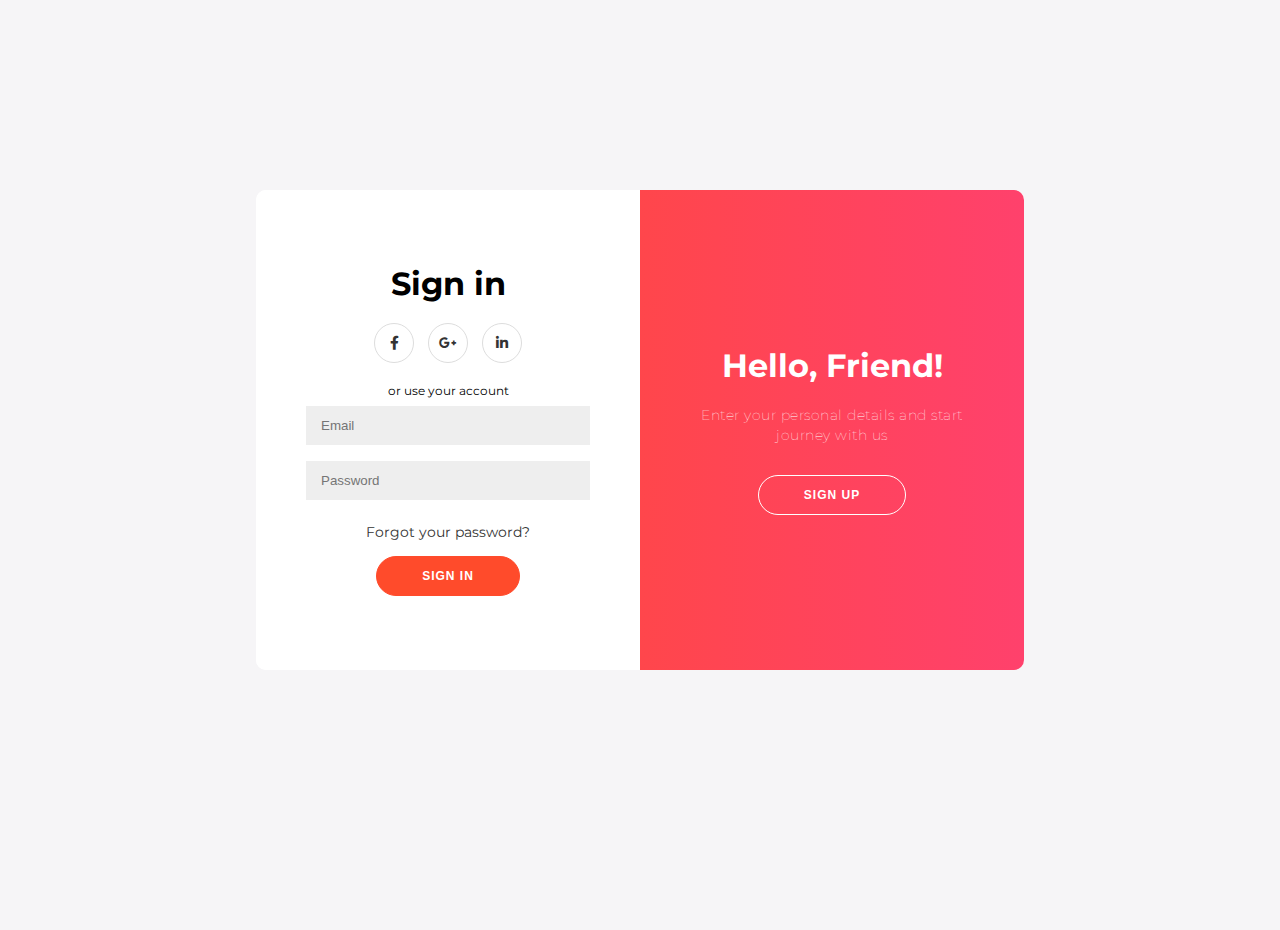
<file: index.html>
<!DOCTYPE html>
<html lang="en">
<head>
    <meta charset="UTF-8" />
    <title>Double Slider Sign in/up Form</title>
    <link rel="stylesheet" href="https://cdnjs.cloudflare.com/ajax/libs/font-awesome/5.14.0/css/all.min.css" />
    <link rel="stylesheet" href="./style.css" />
</head>
<body>
    <div class="container" id="container">
        <div class="form-container sign-up-container">
            <form action="#">
                <h1>Create Account</h1>
                <div class="social-container">
                    <a href="#" class="social"><i class="fab fa-facebook-f"></i></a>
                    <a href="#" class="social"><i class="fab fa-google-plus-g"></i></a>
                    <a href="#" class="social"><i class="fab fa-linkedin-in"></i></a>
                </div>
                <span>or use your email for registration</span>
                <input type="text" placeholder="Name" />
                <input type="email" placeholder="Email" />
                <input type="password" placeholder="Password" />
                <button onclick="redirectToIndex()">Sign Up</button>
            </form>
        </div>
        <div class="form-container sign-in-container">
            <form action="#">
                <h1>Sign in</h1>
                <div class="social-container">
                    <a href="#" class="social"><i class="fab fa-facebook-f"></i></a>
                    <a href="#" class="social"><i class="fab fa-google-plus-g"></i></a>
                    <a href="#" class="social"><i class="fab fa-linkedin-in"></i></a>
                </div>
                <span>or use your account</span>
                <input type="email" placeholder="Email" />
                <input type="password" placeholder="Password" />
                <a href="#">Forgot your password?</a>
                <button onclick="redirectToIndex()">Sign In</button>
            </form>
        </div>
        <div class="overlay-container">
            <div class="overlay">
                <div class="overlay-panel overlay-left">
                    <h1>Welcome Back!</h1>
                    <p>To keep connected with us please login with your personal info</p>
                    <button class="ghost" id="signIn">Sign In</button>
                </div>
                <div class="overlay-panel overlay-right">
                    <h1>Hello, Friend!</h1>
                    <p>Enter your personal details and start journey with us</p>
                    <button class="ghost" id="signUp">Sign Up</button>
                </div>
            </div>
        </div>
    </div>
    <script src="./script.js"></script>

    <script>
        function redirectToIndex() {
            window.location.href = 'Awal.html';
        }
    </script>
</body>
</html>
</file>
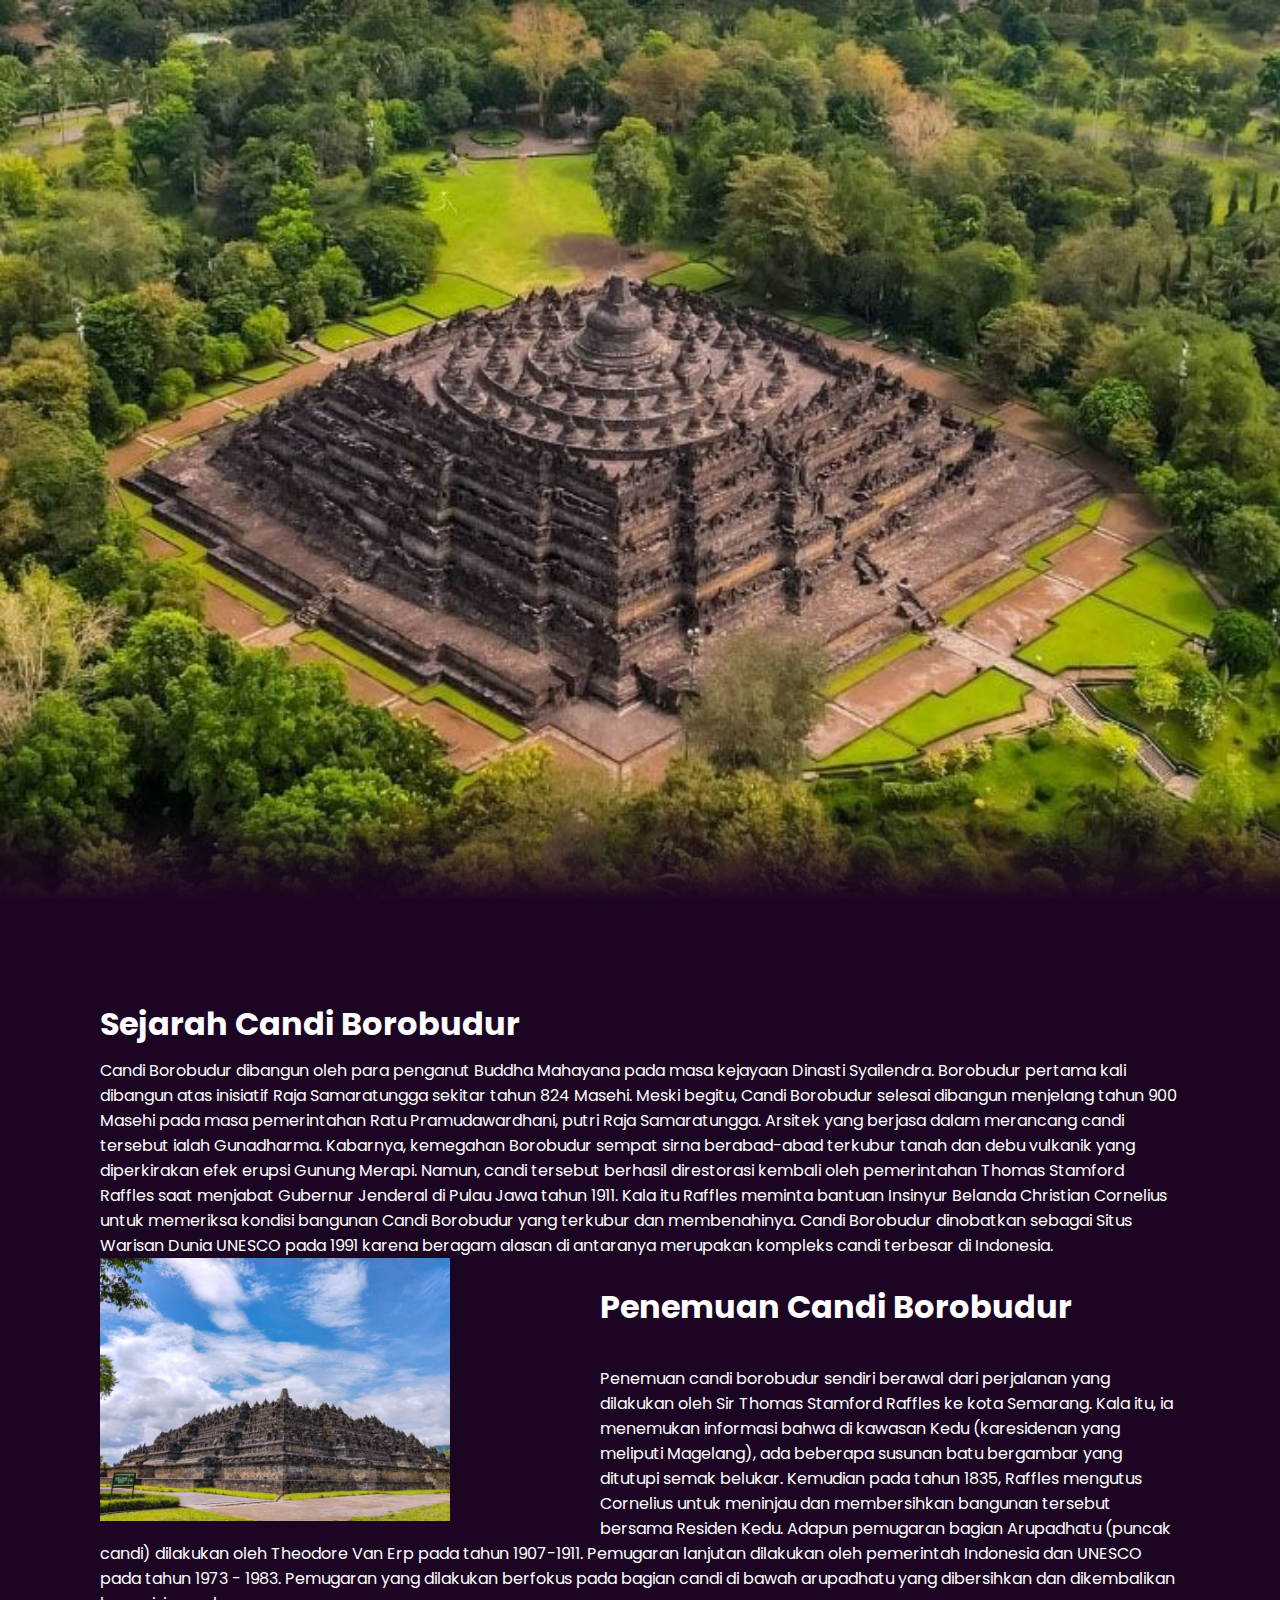
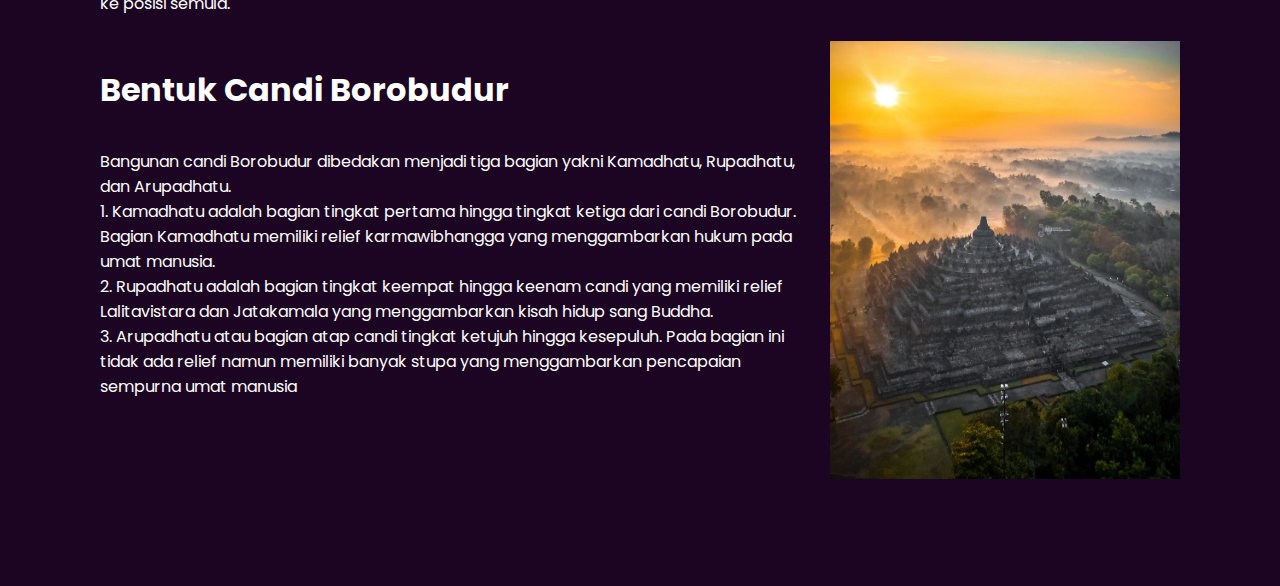
<file: borobudur.html>
<!DOCTYPE html>
<html lang="en">
  <head>
    <meta charset="UTF-8" />
    <title>Candi Borobudur</title>
    <link rel="stylesheet" href="./borobudur.css" />
  </head>
  <body>

    <section>
      <img
        src="img/borobudur1.png"
      />
    </section>

    <div class="sec" id="sec">
		<div class="content">
		  <h2>Sejarah Candi Borobudur </h2>
		  <p>
			Candi Borobudur dibangun oleh para penganut Buddha Mahayana pada masa kejayaan Dinasti Syailendra. Borobudur pertama kali dibangun atas inisiatif Raja Samaratungga sekitar tahun 824 Masehi.
Meski begitu, Candi Borobudur selesai dibangun menjelang tahun 900 Masehi pada masa pemerintahan Ratu Pramudawardhani, putri Raja Samaratungga. Arsitek yang berjasa dalam merancang candi tersebut ialah Gunadharma.
Kabarnya, kemegahan Borobudur sempat sirna berabad-abad terkubur tanah dan debu vulkanik yang diperkirakan efek erupsi Gunung Merapi.
Namun, candi tersebut berhasil direstorasi kembali oleh pemerintahan Thomas Stamford Raffles saat menjabat Gubernur Jenderal di Pulau Jawa tahun 1911.
Kala itu Raffles meminta bantuan Insinyur Belanda Christian Cornelius untuk memeriksa kondisi bangunan Candi Borobudur yang terkubur dan membenahinya.
Candi Borobudur dinobatkan sebagai Situs Warisan Dunia UNESCO pada 1991 karena beragam alasan di antaranya merupakan kompleks candi terbesar di Indonesia.<br />
			<div class="image-container left-img">
				<img src="img/borobudur.jpg" class="img" />
			  </div>
			<br>
				<div class="content">
					<h2>Penemuan Candi Borobudur</h2>
			<p>			
			<br>
			Penemuan candi borobudur sendiri berawal dari perjalanan yang dilakukan oleh Sir Thomas Stamford Raffles ke kota Semarang.
Kala itu, ia menemukan informasi bahwa di kawasan Kedu (karesidenan yang meliputi Magelang), ada beberapa susunan batu bergambar yang ditutupi semak belukar.
Kemudian pada tahun 1835, Raffles mengutus Cornelius untuk meninjau dan membersihkan bangunan tersebut bersama Residen Kedu.
Adapun pemugaran bagian Arupadhatu (puncak candi) dilakukan oleh Theodore Van Erp pada tahun 1907-1911.
Pemugaran lanjutan dilakukan oleh pemerintah Indonesia dan UNESCO pada tahun 1973 - 1983. Pemugaran yang dilakukan berfokus pada bagian candi di bawah arupadhatu yang dibersihkan dan dikembalikan ke posisi semula.
</p>
			<br/>
			</p>
				</div>
			<div class="image-container right-img">
				<img src="img/borobudur2.jpg" class="img" />
			  </div>
			
			  <br>
				<div class="content">
					<h2>Bentuk Candi Borobudur </h2>
			<p>		
			<br />
Bangunan candi Borobudur dibedakan menjadi tiga bagian yakni Kamadhatu, Rupadhatu, dan Arupadhatu.
<br>1. Kamadhatu adalah bagian tingkat pertama hingga tingkat ketiga dari candi Borobudur. Bagian Kamadhatu memiliki relief karmawibhangga yang menggambarkan hukum pada umat manusia.
<br>2. Rupadhatu adalah bagian tingkat keempat hingga keenam candi yang memiliki relief Lalitavistara dan Jatakamala yang menggambarkan kisah hidup sang Buddha.
<br>3. Arupadhatu atau bagian atap candi tingkat ketujuh hingga kesepuluh. Pada bagian ini tidak ada relief namun memiliki banyak stupa yang menggambarkan pencapaian sempurna umat manusia
			</p>
		  </p>
		</div>
	  </div>
	  
	  
    <script src="./borobudur.js"></script>
  </body>
</html>
</file>
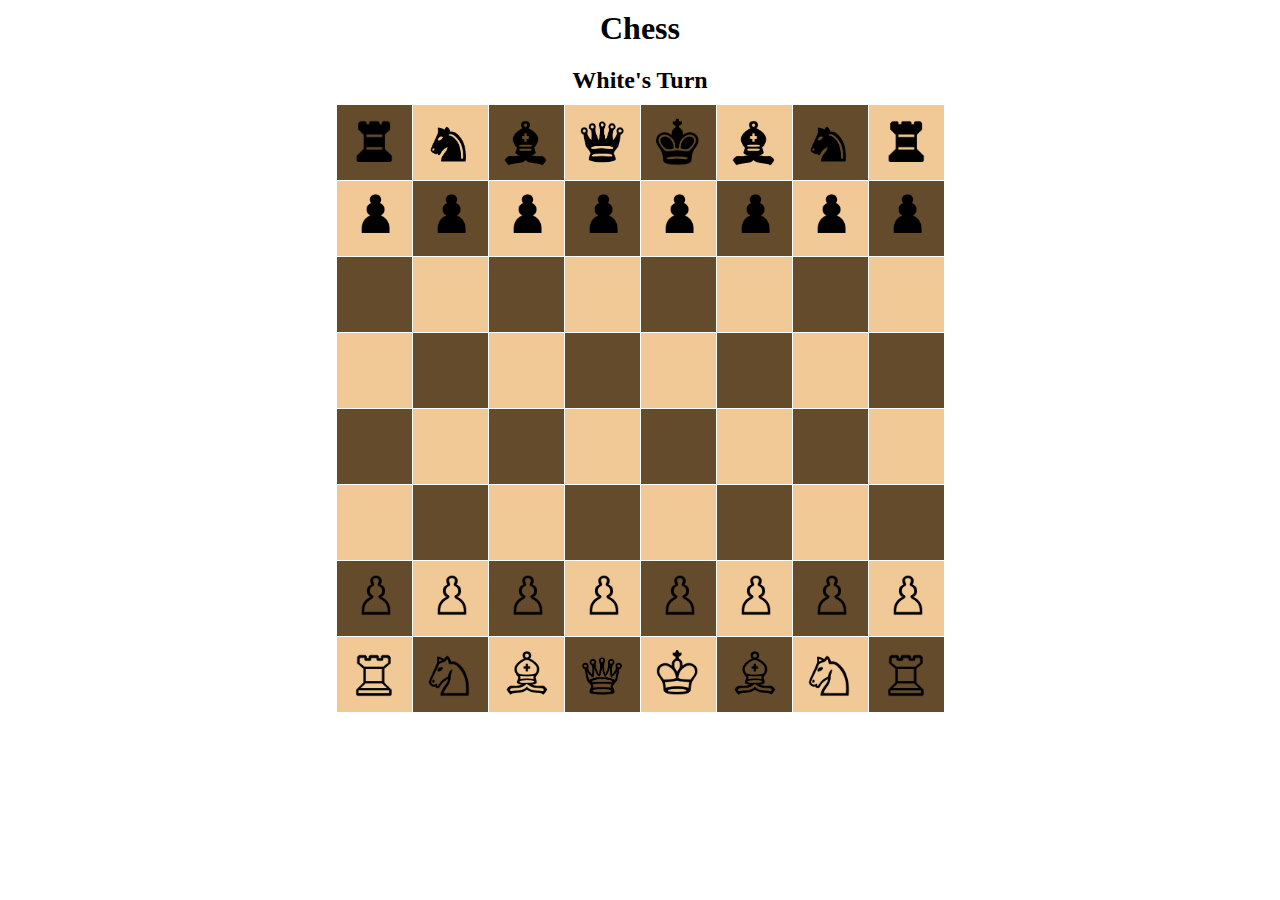
<file: Chess.html>
<!DOCTYPE html>
<html lang="en">

<head>
    <meta charset="UTF-8">
    <meta http-equiv="X-UA-Compatible" content="IE=edge">
    <meta name="viewport" content="width=device-width, initial-scale=1.0">
    <meta name="author" content="Jahid Khan">
    <link rel="stylesheet" href="Chess.css">
    
    <title>Chess</title>
</head>
    
<body>

    <h1>Chess</h1>
    <h2 id="tog">White's Turn</h2>


    
    <ul>

        <div class="divv" id="row8">
            <li class="box" id="b801">Brook</li>
            <li class="box" id="b802">Bknight</li>
            <li class="box" id="b803">Bbishop</li>
            <li class="box" id="b804">Bqueen</li>
            <li class="box" id="b805">Bking</li>
            <li class="box" id="b806">Bbishop</li>
            <li class="box" id="b807">Bknight</li>
            <li class="box" id="b808">Brook</li>
        </div>
        <div class="divv" id="row7">
            <li class="box" id="b701">Bpawn</li>
            <li class="box" id="b702">Bpawn</li>
            <li class="box" id="b703">Bpawn</li>
            <li class="box" id="b704">Bpawn</li>
            <li class="box" id="b705">Bpawn</li>
            <li class="box" id="b706">Bpawn</li>
            <li class="box" id="b707">Bpawn</li>
            <li class="box" id="b708">Bpawn</li>
        </div>
        <div class="divv" id="row6">
            <li class="box" id="b601"></li>
            <li class="box" id="b602"></li>
            <li class="box" id="b603"></li>
            <li class="box" id="b604"></li>
            <li class="box" id="b605"></li>
            <li class="box" id="b606"></li>
            <li class="box" id="b607"></li>
            <li class="box" id="b608"></li>
        </div>
        <div class="divv" id="row5">
            <li class="box" id="b501"></li>
            <li class="box" id="b502"></li>
            <li class="box" id="b503"></li>
            <li class="box" id="b504"></li>
            <li class="box" id="b505"></li>
            <li class="box" id="b506"></li>
            <li class="box" id="b507"></li>
            <li class="box" id="b508"></li>
        </div>
        <div class="divv" id="row4">
            <li class="box" id="b401"></li>
            <li class="box" id="b402"></li>
            <li class="box" id="b403"></li>
            <li class="box" id="b404"></li>
            <li class="box" id="b405"></li>
            <li class="box" id="b406"></li>
            <li class="box" id="b407"></li>
            <li class="box" id="b408"></li>
        </div>
        <div class="divv" id="row3">
            <li class="box" id="b301"></li>
            <li class="box" id="b302"></li>
            <li class="box" id="b303"></li>
            <li class="box" id="b304"></li>
            <li class="box" id="b305"></li>
            <li class="box" id="b306"></li>
            <li class="box" id="b307"></li>
            <li class="box" id="b308"></li>
        </div>

        <div class="divv" id="row2">
            <li class="box Wpawn" id="b201">Wpawn</li>
            <li class="box Wpawn" id="b202">Wpawn</li>
            <li class="box Wpawn" id="b203">Wpawn</li>
            <li class="box Wpawn" id="b204">Wpawn</li>
            <li class="box Wpawn" id="b205">Wpawn</li>
            <li class="box Wpawn" id="b206">Wpawn</li>
            <li class="box Wpawn" id="b207">Wpawn</li>
            <li class="box Wpawn" id="b208">Wpawn</li>
        </div>
        <div class="divv" id="row1">
            <li class="box" id="b101">Wrook</li>
            <li class="box" id="b102">Wknight</li>
            <li class="box" id="b103">Wbishop</li>
            <li class="box" id="b104">Wqueen</li>
            <li class="box" id="b105">Wking</li>
            <li class="box" id="b106">Wbishop</li>
            <li class="box" id="b107">Wknight</li>
            <li class="box" id="b108">Wrook</li>
        </div>

    </ul>
    <script src="Chess.js"></script>
</body>
       
      

</html>
</file>
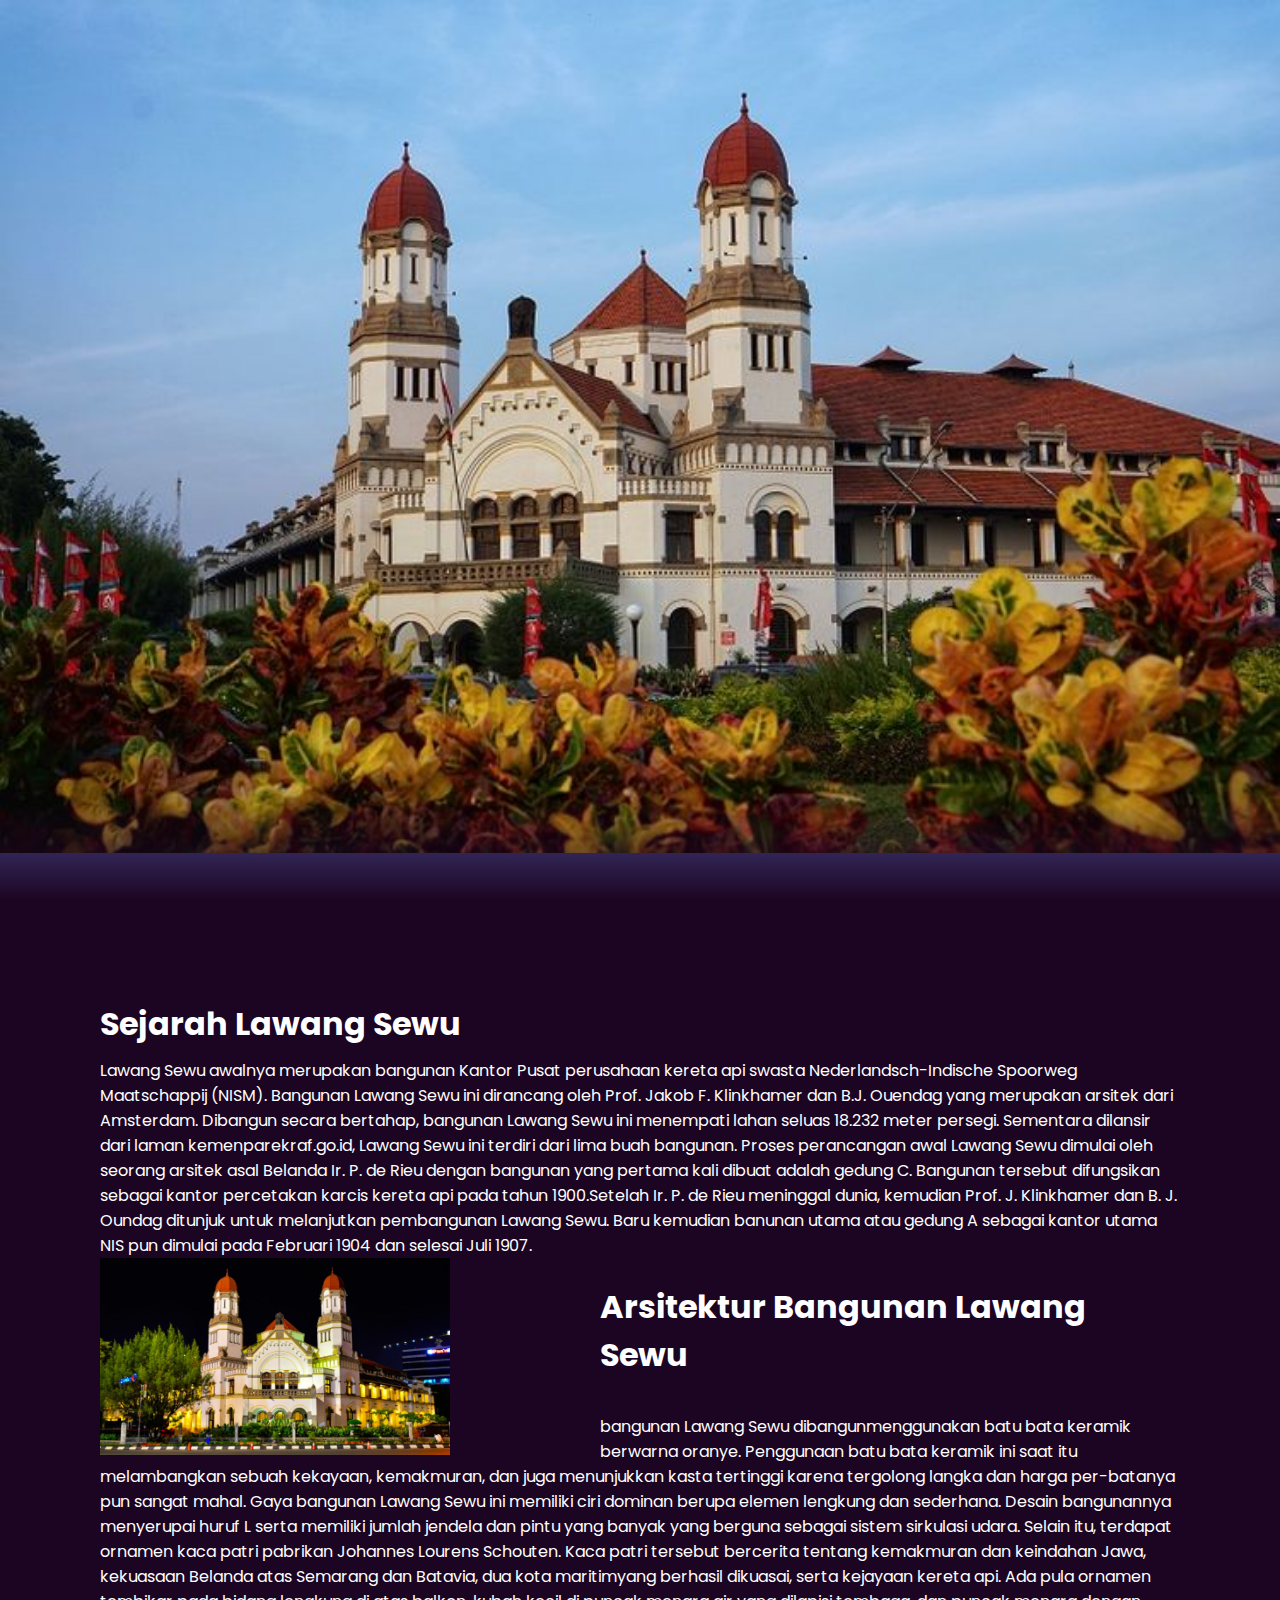
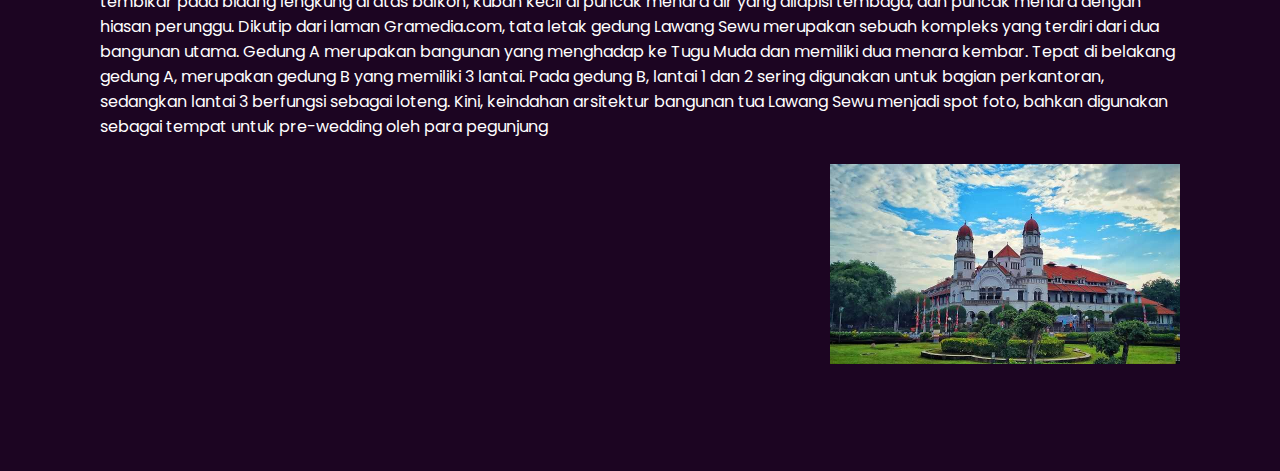
<file: lawang sewu.html>
<!DOCTYPE html>
<html lang="en">
  <head>
    <meta charset="UTF-8" />
    <title>lawang Sewu</title>
    <link rel="stylesheet" href="./lawang sewu.css" />
  </head>
  <body>

    <section>
      <img
        src="img/lawang sewu.jpg"
      />
    </section>

    <div class="sec" id="sec">
		<div class="content">
		  <h2>Sejarah Lawang Sewu </h2>
		  <p>
			Lawang Sewu awalnya merupakan bangunan Kantor Pusat perusahaan kereta api swasta Nederlandsch-Indische Spoorweg Maatschappij (NISM).
Bangunan Lawang Sewu ini dirancang oleh Prof. Jakob F. Klinkhamer dan B.J. Ouendag yang merupakan arsitek dari Amsterdam.
Dibangun secara bertahap, bangunan Lawang Sewu ini menempati lahan seluas 18.232 meter persegi.
Sementara dilansir dari laman kemenparekraf.go.id, Lawang Sewu ini terdiri dari lima buah bangunan.
Proses perancangan awal Lawang Sewu dimulai oleh seorang arsitek asal Belanda Ir. P. de Rieu dengan bangunan yang pertama kali dibuat adalah gedung C.
Bangunan tersebut difungsikan sebagai kantor percetakan karcis kereta api pada tahun 1900.Setelah Ir. P. de Rieu meninggal dunia, kemudian Prof. J. Klinkhamer dan B. J. Oundag ditunjuk untuk melanjutkan pembangunan Lawang Sewu.
Baru kemudian banunan utama atau gedung A sebagai kantor utama NIS pun dimulai pada Februari 1904 dan selesai Juli 1907.<br />
			<div class="image-container left-img">
				<img src="img/lawang sewu1.jpg" class="img" />
			  </div>
			<br>
				<div class="content">
					<h2>Arsitektur Bangunan Lawang Sewu</h2>
			<p>			
			<br>
			bangunan Lawang Sewu dibangunmenggunakan batu bata keramik berwarna oranye. Penggunaan batu bata keramik ini saat itu melambangkan sebuah kekayaan, kemakmuran, dan juga menunjukkan kasta tertinggi karena tergolong langka dan harga per-batanya pun sangat mahal. Gaya bangunan Lawang Sewu ini memiliki ciri dominan berupa elemen lengkung dan sederhana. Desain bangunannya menyerupai huruf L serta memiliki jumlah jendela dan pintu yang banyak yang berguna sebagai sistem sirkulasi udara. Selain itu, terdapat ornamen kaca patri pabrikan Johannes Lourens Schouten. Kaca patri tersebut bercerita tentang kemakmuran dan keindahan Jawa, kekuasaan Belanda atas Semarang dan Batavia, dua kota maritimyang berhasil dikuasai, serta kejayaan kereta api. Ada pula ornamen tembikar pada bidang lengkung di atas balkon, kubah kecil di puncak menara air yang dilapisi tembaga, dan puncak menara dengan hiasan perunggu. Dikutip dari laman Gramedia.com, tata letak gedung Lawang Sewu merupakan sebuah kompleks yang terdiri dari dua bangunan utama. Gedung A merupakan bangunan yang menghadap ke Tugu Muda dan memiliki dua menara kembar. Tepat di belakang gedung A, merupakan gedung B yang memiliki 3 lantai. Pada gedung B, lantai 1 dan 2 sering digunakan untuk bagian perkantoran, sedangkan lantai 3 berfungsi sebagai loteng. Kini, keindahan arsitektur bangunan tua Lawang Sewu menjadi spot foto, bahkan digunakan sebagai tempat untuk pre-wedding oleh para pegunjung

</p>
			<br/>
			</p>
				</div>
			<div class="image-container right-img">
				<img src="img/lawang sewu2.jpg" class="img" />
			  </div>
			
			  
	  </div>
	  
	  
    <script src="./lawang sewu.js"></script>
  </body>
</html>
</file>
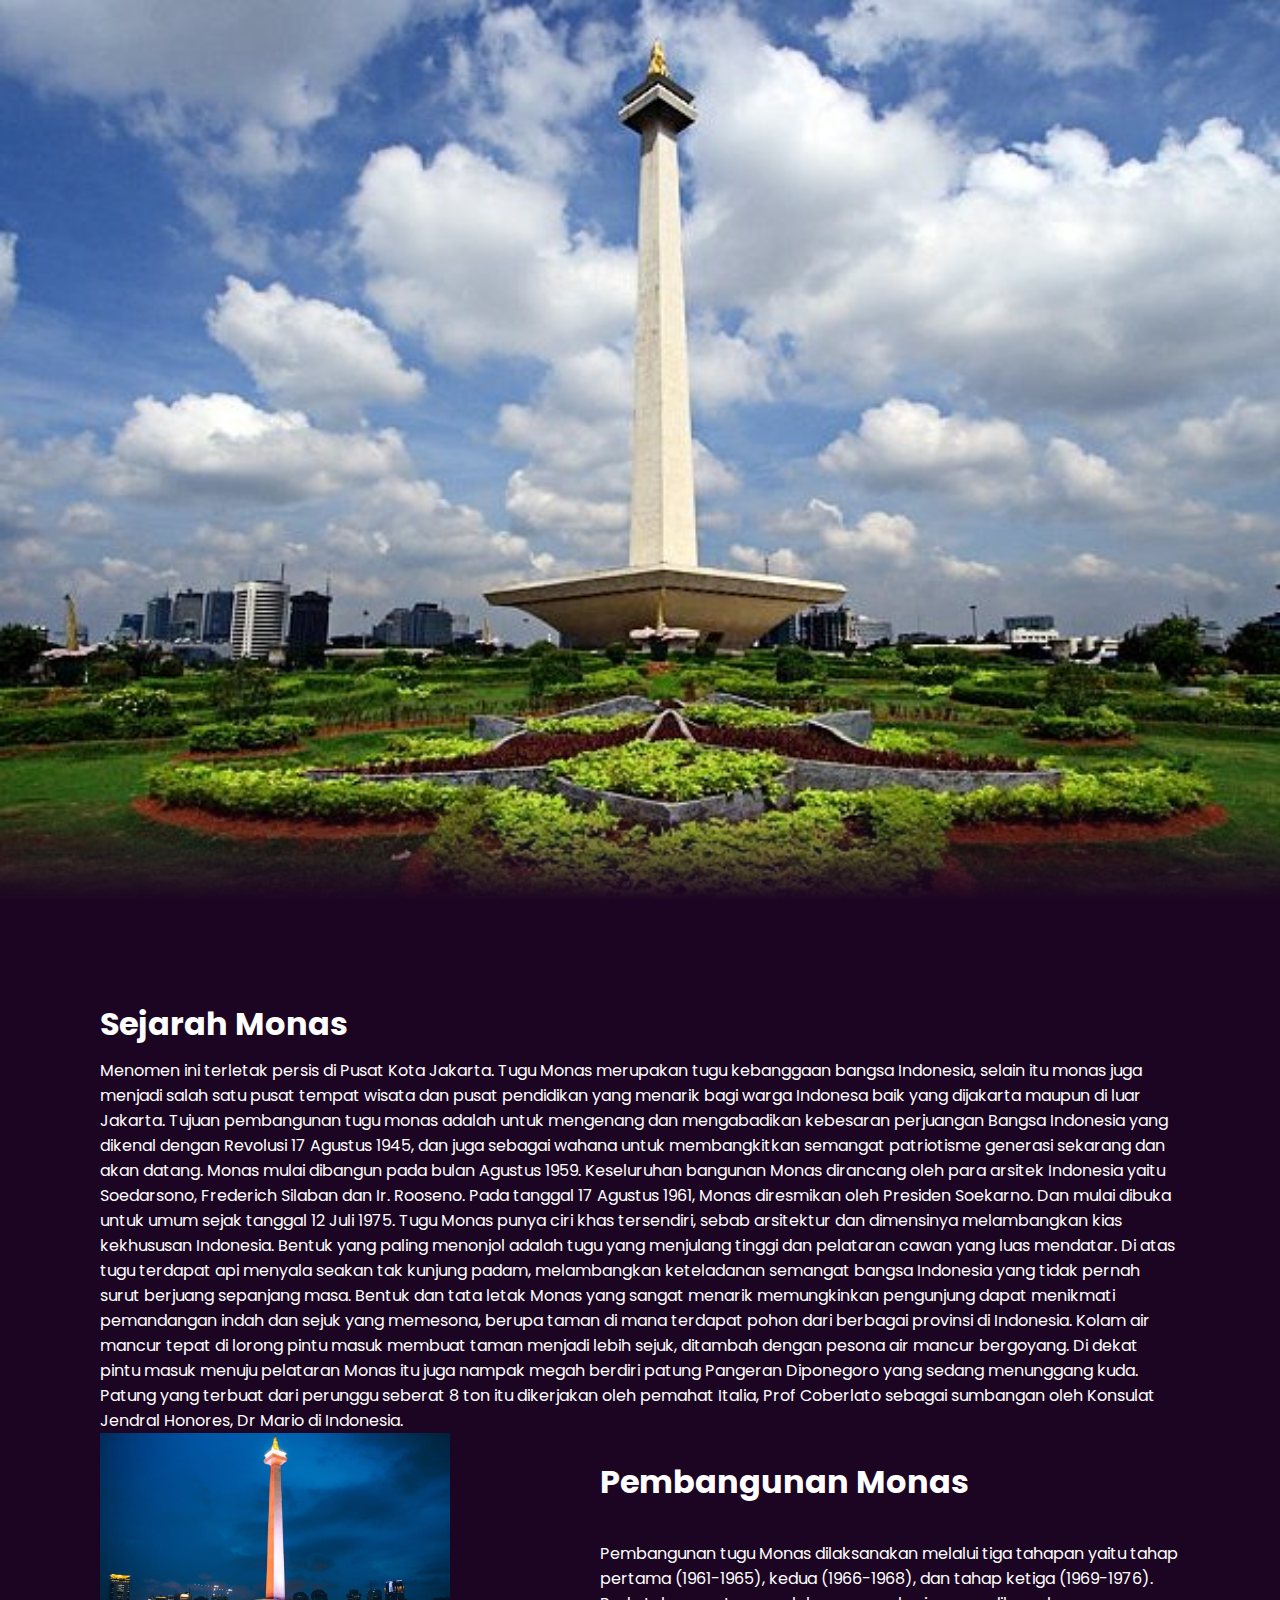
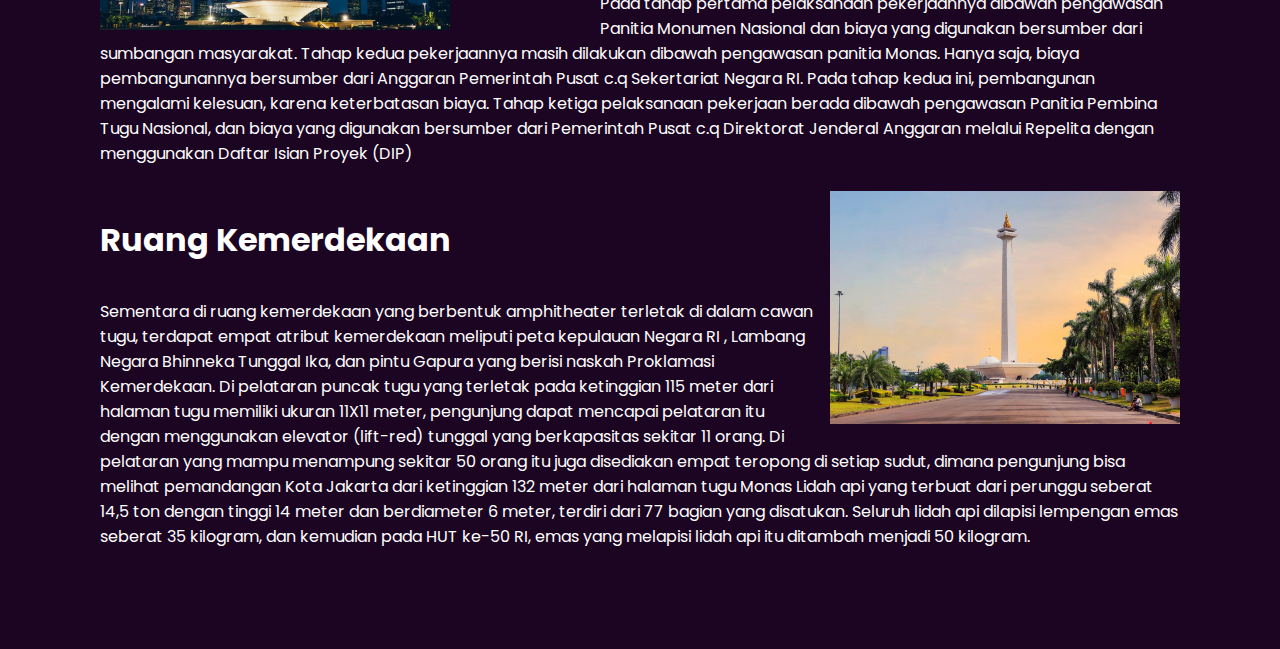
<file: monas.html>
<!DOCTYPE html>
<html lang="en">
  <head>
    <meta charset="UTF-8" />
    <title>Monas</title>
    <link rel="stylesheet" href="./monas.css" />
  </head>
  <body>

    <section>
      <img
        src="img/monas.jpg"
      />
    </section>

    <div class="sec" id="sec">
		<div class="content">
		  <h2>Sejarah Monas </h2>
		  <p>
			Menomen ini terletak persis di Pusat Kota Jakarta. Tugu Monas merupakan tugu kebanggaan bangsa Indonesia, selain itu monas juga menjadi salah satu pusat tempat wisata dan pusat pendidikan yang menarik bagi warga Indonesa baik yang dijakarta maupun di luar Jakarta. Tujuan pembangunan tugu monas adalah untuk mengenang dan mengabadikan kebesaran perjuangan Bangsa Indonesia yang dikenal dengan Revolusi 17 Agustus 1945, dan juga sebagai wahana untuk membangkitkan semangat patriotisme generasi sekarang dan akan datang.
Monas mulai dibangun pada bulan Agustus 1959. Keseluruhan bangunan Monas dirancang oleh para arsitek Indonesia yaitu Soedarsono, Frederich Silaban dan Ir. Rooseno. Pada tanggal 17 Agustus 1961, Monas diresmikan oleh Presiden Soekarno. Dan mulai dibuka untuk umum sejak tanggal 12 Juli 1975.
Tugu Monas punya ciri khas tersendiri, sebab arsitektur dan dimensinya melambangkan kias kekhususan Indonesia. Bentuk yang paling menonjol adalah tugu yang menjulang tinggi dan pelataran cawan yang luas mendatar. Di atas tugu terdapat api menyala seakan tak kunjung padam, melambangkan keteladanan semangat bangsa Indonesia yang tidak pernah surut berjuang sepanjang masa.
Bentuk dan tata letak Monas yang sangat menarik memungkinkan pengunjung dapat menikmati pemandangan indah dan sejuk yang memesona, berupa taman di mana terdapat pohon dari berbagai provinsi di Indonesia. Kolam air mancur tepat di lorong pintu masuk membuat taman menjadi lebih sejuk, ditambah dengan pesona air mancur bergoyang.
Di dekat pintu masuk menuju pelataran Monas itu juga nampak megah berdiri patung Pangeran Diponegoro yang sedang menunggang kuda. Patung yang terbuat dari perunggu seberat 8 ton itu dikerjakan oleh pemahat Italia, Prof Coberlato sebagai sumbangan oleh Konsulat Jendral Honores, Dr Mario di Indonesia.			<div class="image-container left-img">
				<img src="img/monas1.jpg" class="img" />
			  </div>
			<br>
				<div class="content">
					<h2>Pembangunan Monas</h2>
			<p>			
			<br>
			Pembangunan tugu Monas dilaksanakan melalui tiga tahapan yaitu tahap pertama (1961-1965), kedua (1966-1968), dan tahap ketiga (1969-1976). Pada tahap pertama pelaksanaan pekerjaannya dibawah pengawasan Panitia Monumen Nasional dan biaya yang digunakan bersumber dari sumbangan masyarakat.
Tahap kedua pekerjaannya masih dilakukan dibawah pengawasan panitia Monas. Hanya saja, biaya pembangunannya bersumber dari Anggaran Pemerintah Pusat c.q Sekertariat Negara RI. Pada tahap kedua ini, pembangunan mengalami kelesuan, karena keterbatasan biaya.
Tahap ketiga pelaksanaan pekerjaan berada dibawah pengawasan Panitia Pembina Tugu Nasional, dan biaya yang digunakan bersumber dari Pemerintah Pusat c.q Direktorat Jenderal Anggaran melalui Repelita dengan menggunakan Daftar Isian Proyek (DIP)</p>
			<br/>
			</p>
				</div>
			<div class="image-container right-img">
				<img src="img/monas2.jpg" class="img" />
			  </div>
			
			  <br>
				<div class="content">
					<h2>Ruang Kemerdekaan</h2>
			<p>		
			<br />
 Sementara di ruang kemerdekaan yang berbentuk amphitheater terletak di dalam cawan tugu, terdapat empat atribut kemerdekaan meliputi peta kepulauan Negara RI , Lambang Negara Bhinneka Tunggal Ika, dan pintu Gapura yang berisi naskah Proklamasi Kemerdekaan. 
 Di pelataran puncak tugu yang terletak pada ketinggian 115 meter dari halaman tugu memiliki ukuran 11X11 meter, pengunjung dapat mencapai pelataran itu dengan menggunakan elevator (lift-red) tunggal yang berkapasitas sekitar 11 orang.
 Di pelataran yang mampu menampung sekitar 50 orang itu juga disediakan empat teropong di setiap sudut, dimana pengunjung bisa melihat pemandangan Kota Jakarta dari ketinggian 132 meter dari halaman tugu Monas  Lidah api yang terbuat dari perunggu seberat 14,5 ton dengan tinggi 14 meter dan berdiameter 6 meter, terdiri dari 77 bagian yang disatukan. Seluruh lidah api dilapisi lempengan emas seberat 35 kilogram, dan kemudian pada HUT ke-50 RI, emas yang melapisi lidah api itu ditambah menjadi 50 kilogram.			</p>
		  </p>
		</div>
	  </div>
	  
	  
    <script src="./monas.js"></script>
  </body>
</html>
</file>
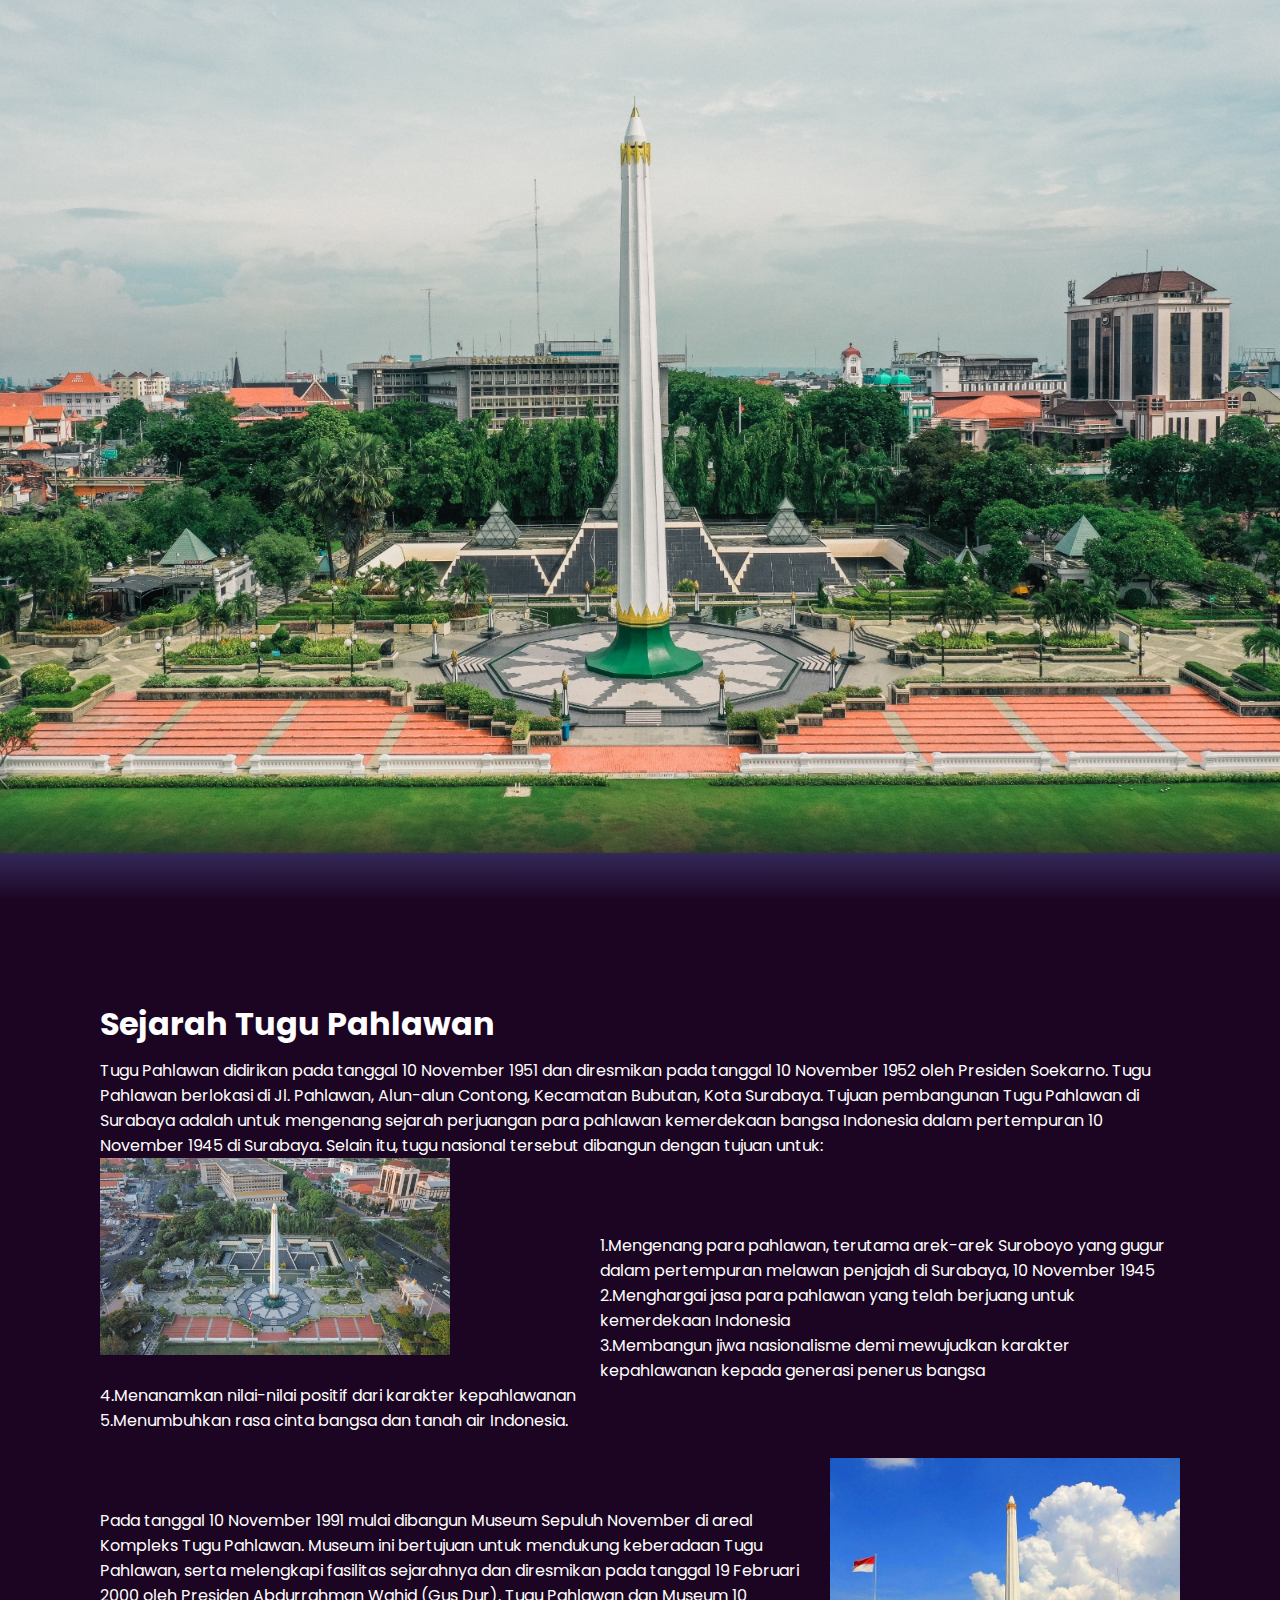
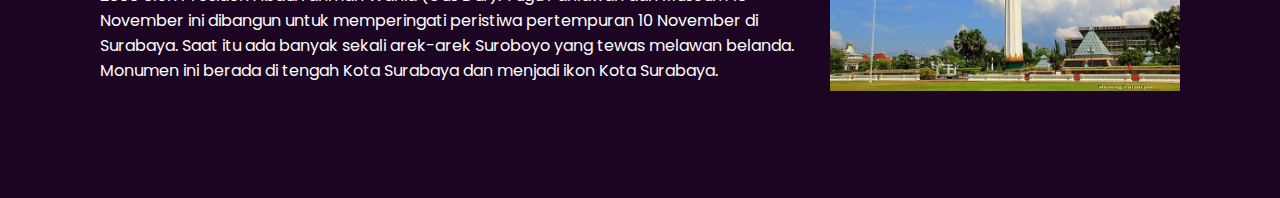
<file: pahlawan.html>
<!DOCTYPE html>
<html lang="en">
  <head>
    <meta charset="UTF-8" />
    <title>Tugu Pahlawan</title>
    <link rel="stylesheet" href="./borobudur.css" />
  </head>
  <body>

    <section>
      <img
        src="img/pahlawan.jpeg"
      />
    </section>

    <div class="sec" id="sec">
		<div class="content">
		  <h2>Sejarah Tugu Pahlawan </h2>
		  <p>
			Tugu Pahlawan didirikan pada tanggal 10 November 1951 dan diresmikan pada tanggal 10 November 1952 oleh Presiden Soekarno. Tugu Pahlawan berlokasi di Jl. Pahlawan, Alun-alun Contong, Kecamatan Bubutan, Kota Surabaya.
Tujuan pembangunan Tugu Pahlawan di Surabaya adalah untuk mengenang sejarah perjuangan para pahlawan kemerdekaan bangsa Indonesia dalam pertempuran 10 November 1945 di Surabaya. Selain itu, tugu nasional tersebut dibangun dengan tujuan untuk:

            <br />
			<div class="image-container left-img">
				<img src="img/pahlawan1.jpeg" class="img" />
			  </div>
			<br>
			<p>			
			<br>
			<br> 1.Mengenang para pahlawan, terutama arek-arek Suroboyo yang gugur dalam pertempuran melawan penjajah di Surabaya, 10 November 1945
            <br> 2.Menghargai jasa para pahlawan yang telah berjuang untuk kemerdekaan Indonesia
            <br> 3.Membangun jiwa nasionalisme demi mewujudkan karakter kepahlawanan kepada generasi penerus bangsa
            <br> 4.Menanamkan nilai-nilai positif dari karakter kepahlawanan
            <br> 5.Menumbuhkan rasa cinta bangsa dan tanah air Indonesia.


         </p>
			<br/>
			</p>
				</div>
			<div class="image-container right-img">
				<img src="img/pahlawan2.jpg" class="img" />
			  </div>
			
			  <br>
			<p>		
			<br />
            Pada tanggal 10 November 1991 mulai dibangun Museum Sepuluh November di areal Kompleks Tugu Pahlawan. Museum ini bertujuan untuk mendukung keberadaan Tugu Pahlawan, serta melengkapi fasilitas sejarahnya dan diresmikan pada tanggal 19 Februari 2000 oleh Presiden Abdurrahman Wahid (Gus Dur).
 Tugu Pahlawan dan Museum 10 November ini dibangun untuk memperingati peristiwa pertempuran 10 November di Surabaya. Saat itu ada banyak sekali arek-arek Suroboyo yang tewas melawan belanda. Monumen ini berada di tengah Kota Surabaya dan menjadi ikon Kota Surabaya.
			</p>
		  </p>
		</div>
	  </div>
	  
	  
    <script src="./pahlawan.js"></script>
  </body>
</html>
</file>
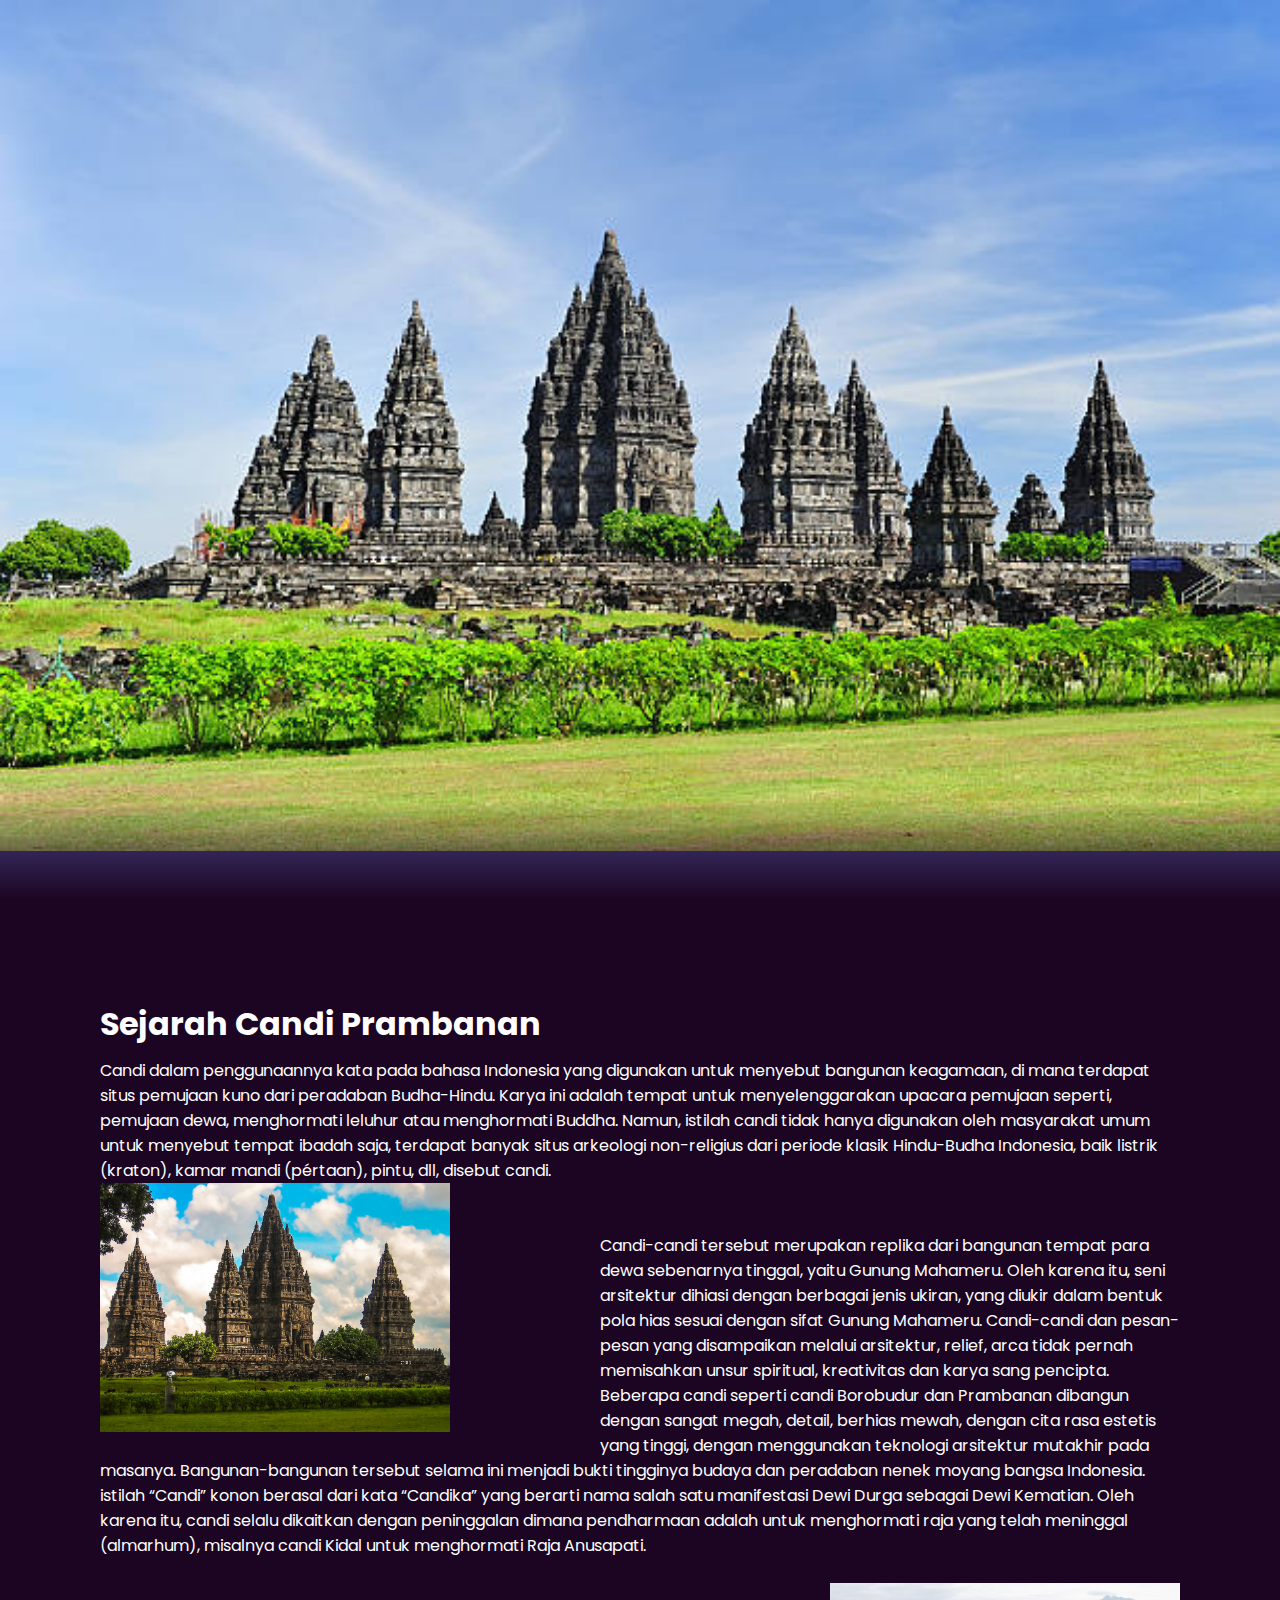
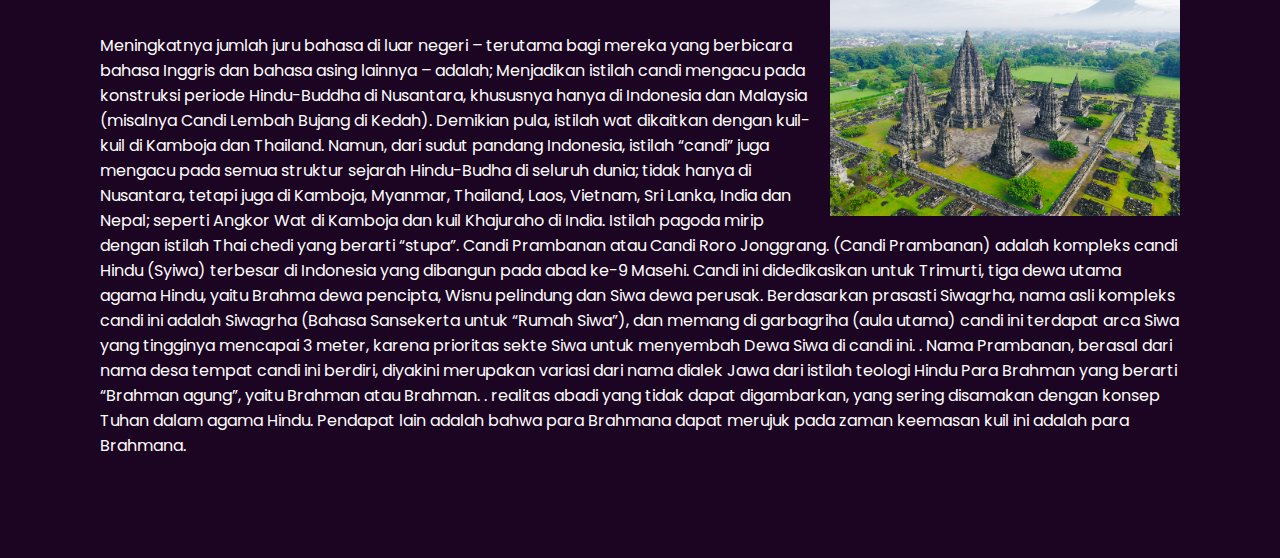
<file: prambanan.html>
<!DOCTYPE html>
<html lang="en">
  <head>
    <meta charset="UTF-8" />
    <title>Candi Prambanan</title>
    <link rel="stylesheet" href="./prambanan.css" />
  </head>
  <body>

    <section>
      <img
        src="img/prambanan.jpg"
      />
    </section>

    <div class="sec" id="sec">
		<div class="content">
		  <h2>Sejarah Candi Prambanan </h2>
		  <p>
			Candi dalam penggunaannya kata pada bahasa Indonesia yang digunakan untuk menyebut bangunan keagamaan, di mana terdapat situs pemujaan kuno dari peradaban Budha-Hindu. Karya ini adalah tempat untuk menyelenggarakan upacara pemujaan seperti, pemujaan dewa, menghormati leluhur atau menghormati Buddha.
Namun, istilah candi tidak hanya digunakan oleh masyarakat umum untuk menyebut tempat ibadah saja, terdapat banyak situs arkeologi non-religius dari periode klasik Hindu-Budha Indonesia, baik listrik (kraton), kamar mandi (pértaan), pintu, dll, disebut candi.

<br />
			<div class="image-container left-img">
				<img src="img/prambanan1.jpg" class="img" />
			  </div>
			<br>
			
			<p>			
			<br>
			Candi-candi tersebut merupakan replika dari bangunan  tempat  para dewa sebenarnya tinggal, yaitu Gunung Mahameru. Oleh karena itu, seni arsitektur dihiasi dengan berbagai jenis ukiran, yang diukir dalam bentuk pola hias sesuai dengan sifat Gunung Mahameru. Candi-candi dan pesan-pesan yang disampaikan melalui arsitektur, relief, arca tidak pernah memisahkan unsur spiritual, kreativitas dan karya sang pencipta.
Beberapa candi seperti candi Borobudur dan Prambanan dibangun dengan sangat megah, detail, berhias mewah, dengan cita rasa estetis yang tinggi, dengan menggunakan teknologi arsitektur mutakhir pada masanya. Bangunan-bangunan tersebut selama ini  menjadi bukti  tingginya budaya dan peradaban nenek moyang bangsa Indonesia.
istilah “Candi” konon berasal dari kata “Candika” yang berarti nama salah satu manifestasi Dewi Durga sebagai Dewi Kematian. Oleh karena itu, candi selalu dikaitkan dengan peninggalan dimana pendharmaan adalah untuk menghormati raja yang telah meninggal (almarhum), misalnya candi Kidal untuk menghormati Raja Anusapati.</p>
			<br/>
			</p>
				</div>
			<div class="image-container right-img">
				<img src="img/prambanan2.jpg" class="img" />
			  </div>
			
			  <br>
				
			<p>		
			<br />
            Meningkatnya jumlah juru bahasa di luar negeri – terutama bagi mereka yang berbicara bahasa Inggris dan bahasa asing lainnya – adalah; Menjadikan istilah candi mengacu pada konstruksi periode Hindu-Buddha di Nusantara, khususnya hanya di Indonesia dan Malaysia (misalnya Candi Lembah Bujang di Kedah). Demikian pula, istilah wat dikaitkan dengan kuil-kuil di Kamboja dan Thailand. Namun, dari sudut pandang Indonesia, istilah “candi” juga mengacu pada semua struktur sejarah Hindu-Budha di seluruh dunia; tidak hanya di Nusantara, tetapi juga di Kamboja, Myanmar, Thailand, Laos, Vietnam, Sri Lanka, India dan Nepal; seperti  Angkor Wat di Kamboja dan kuil Khajuraho di India. Istilah pagoda mirip dengan istilah Thai chedi  yang berarti “stupa”. 
            Candi Prambanan atau Candi Roro Jonggrang. (Candi Prambanan) adalah kompleks candi Hindu (Syiwa) terbesar di Indonesia yang dibangun pada abad ke-9 Masehi. Candi ini didedikasikan untuk Trimurti, tiga dewa utama agama Hindu, yaitu  Brahma  dewa pencipta,  Wisnu pelindung dan Siwa dewa perusak. Berdasarkan prasasti Siwagrha, nama asli kompleks candi ini adalah Siwagrha (Bahasa Sansekerta untuk “Rumah Siwa”), dan memang di garbagriha (aula utama) candi ini terdapat arca Siwa yang tingginya mencapai 3 meter, karena prioritas sekte Siwa untuk menyembah Dewa Siwa di candi ini. .
            Nama Prambanan, berasal dari nama desa tempat candi ini berdiri, diyakini merupakan variasi dari nama dialek  Jawa dari istilah teologi Hindu Para Brahman yang berarti “Brahman agung”, yaitu Brahman atau Brahman. . realitas abadi  yang tidak dapat digambarkan, yang sering disamakan dengan konsep Tuhan dalam agama Hindu. Pendapat lain adalah bahwa para Brahmana dapat merujuk pada zaman keemasan kuil ini adalah para Brahmana.
			</p>
		  </p>
		</div>
	  </div>
	  
	  
    <script src="./prambanan.js"></script>
  </body>
</html>
</file>
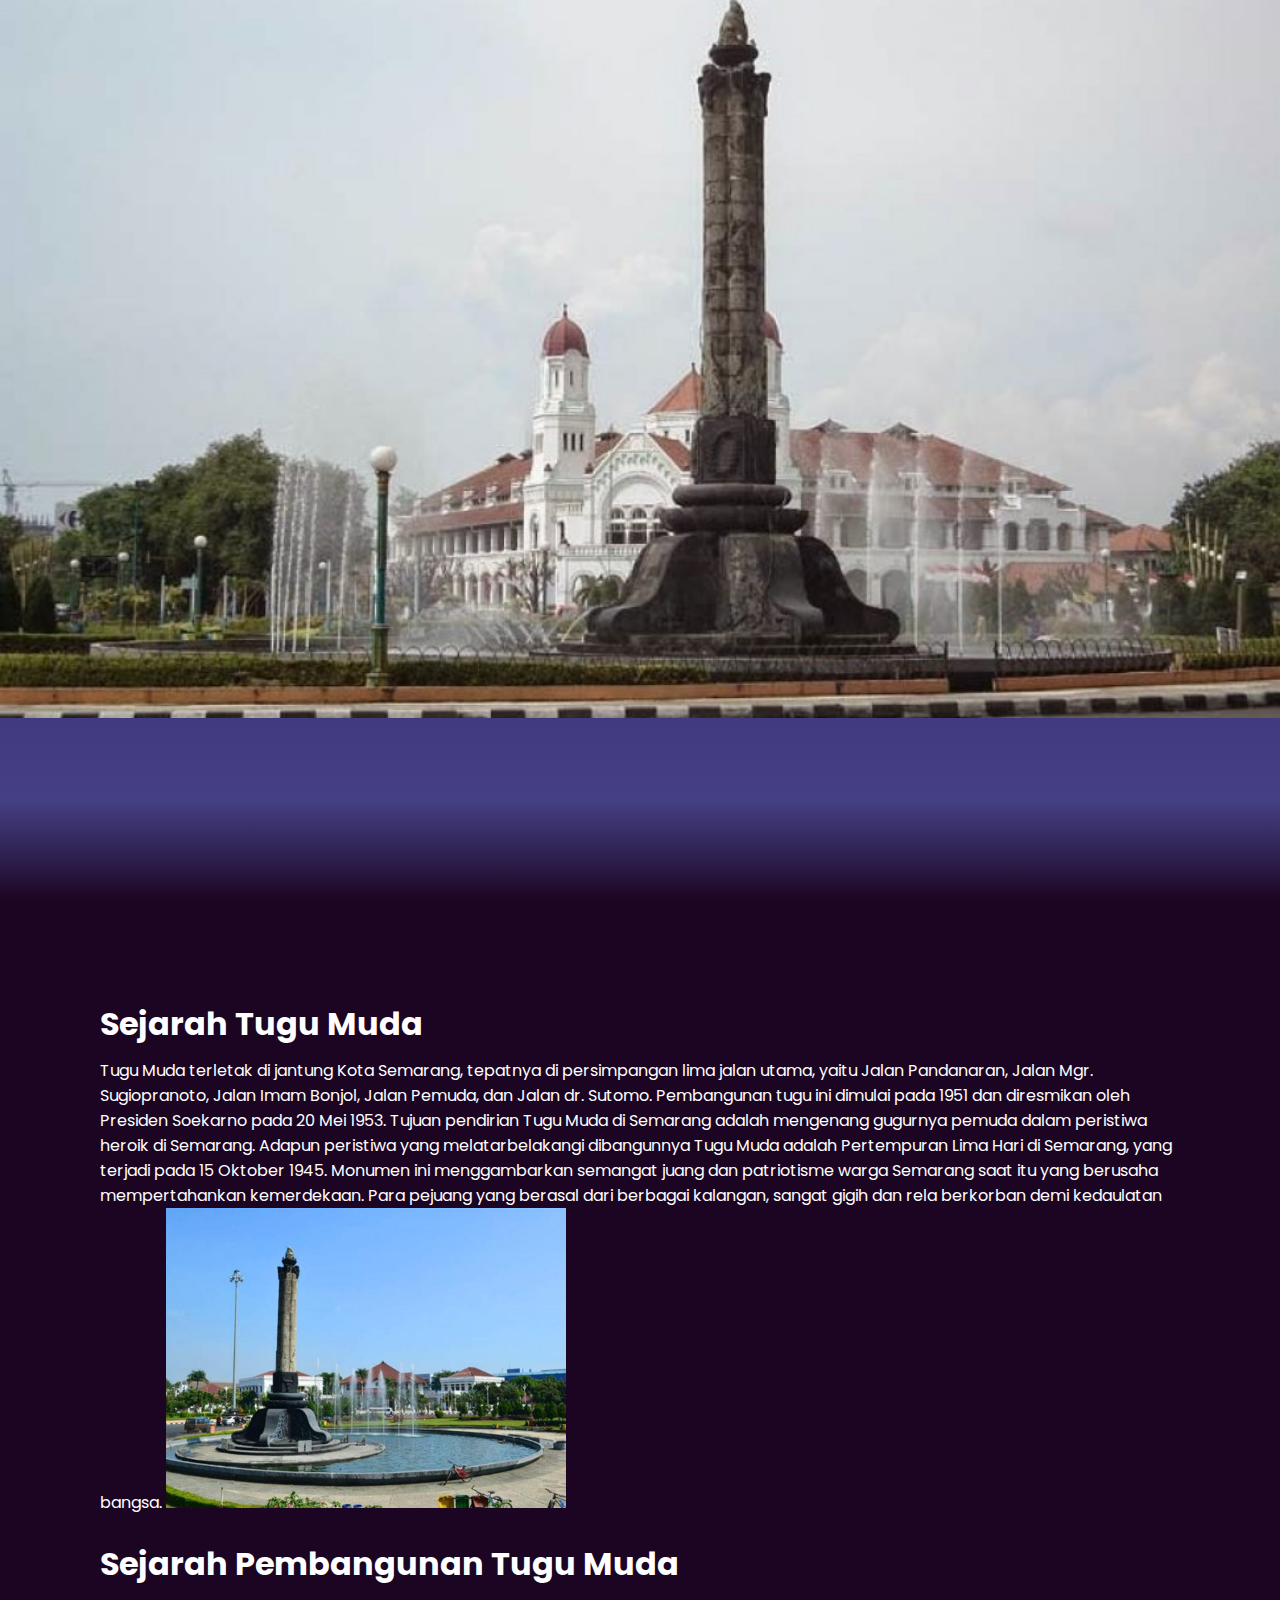
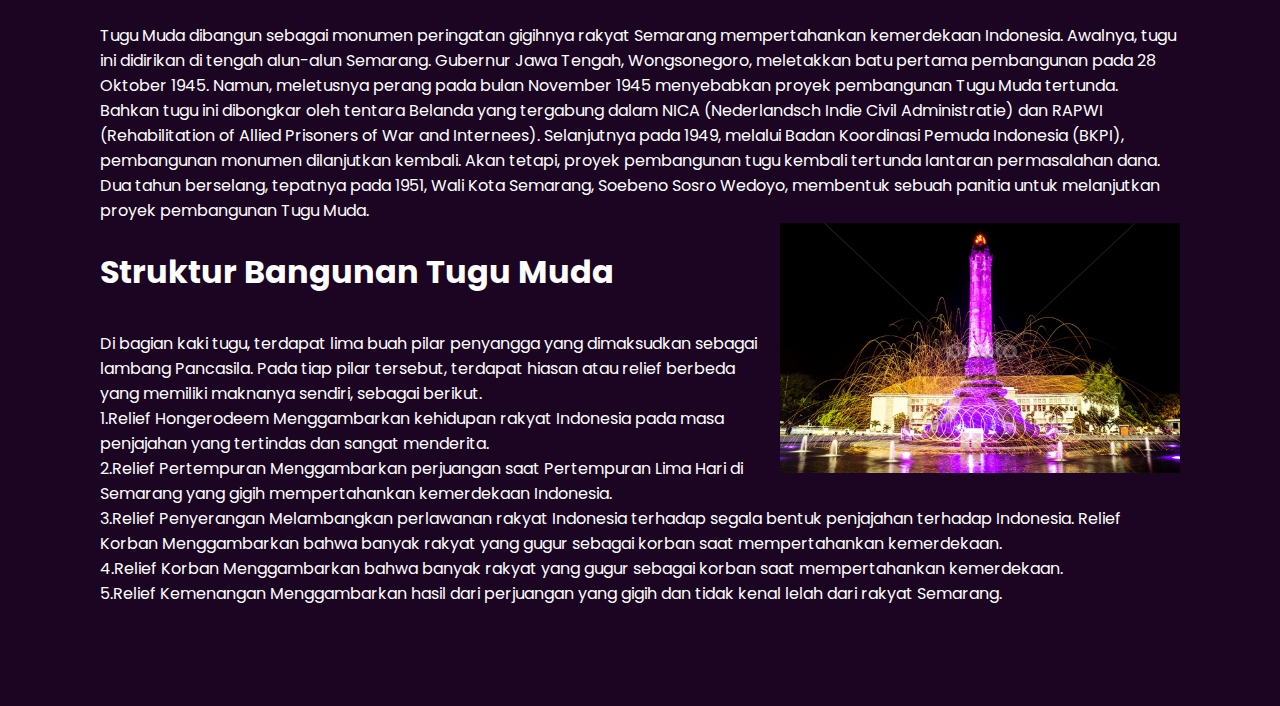
<file: tugu muda.html>
<!DOCTYPE html>
<html lang="en">
  <head>
    <meta charset="UTF-8" />
    <title>Tugu Muda</title>
    <link rel="stylesheet" href="./tugu muda.css" />
  </head>
  <body>

    <section>
      <img
        src="img/tugu muda.jpg"
      />
    </section>

    <div class="sec" id="sec">
		<div class="content">
		  <h2>Sejarah Tugu Muda</h2>
		  <p>
			Tugu Muda terletak di jantung Kota Semarang, tepatnya di persimpangan lima jalan utama, yaitu Jalan Pandanaran, Jalan Mgr. Sugiopranoto, Jalan Imam Bonjol, Jalan Pemuda, dan Jalan dr. Sutomo. Pembangunan tugu ini dimulai pada 1951 dan diresmikan oleh Presiden Soekarno pada 20 Mei 1953. Tujuan pendirian Tugu Muda di Semarang adalah mengenang gugurnya pemuda dalam peristiwa heroik di Semarang. Adapun peristiwa yang melatarbelakangi dibangunnya Tugu Muda adalah Pertempuran Lima Hari di Semarang, yang terjadi pada 15 Oktober 1945. Monumen ini menggambarkan semangat juang dan patriotisme warga Semarang saat itu yang berusaha mempertahankan kemerdekaan. Para pejuang yang berasal dari berbagai kalangan, sangat gigih dan rela berkorban demi kedaulatan bangsa.
			<img src="img/tugu muda1.jpeg" class="img" />
			  </div>
			<br>
				<div class="content">
					<h2>Sejarah Pembangunan Tugu Muda</h2>
			<p>			
			<br>
			Tugu Muda dibangun sebagai monumen peringatan gigihnya rakyat Semarang mempertahankan kemerdekaan Indonesia. Awalnya, tugu ini didirikan di tengah alun-alun Semarang. Gubernur Jawa Tengah, Wongsonegoro, meletakkan batu pertama pembangunan pada 28 Oktober 1945. Namun, meletusnya perang pada bulan November 1945 menyebabkan proyek pembangunan Tugu Muda tertunda. Bahkan tugu ini dibongkar oleh tentara Belanda yang tergabung dalam NICA (Nederlandsch Indie Civil Administratie) dan RAPWI (Rehabilitation of Allied Prisoners of War and Internees). Selanjutnya pada 1949, melalui Badan Koordinasi Pemuda Indonesia (BKPI), pembangunan monumen dilanjutkan kembali. Akan tetapi, proyek pembangunan tugu kembali tertunda lantaran permasalahan dana. Dua tahun berselang, tepatnya pada 1951, Wali Kota Semarang, Soebeno Sosro Wedoyo, membentuk sebuah panitia untuk melanjutkan proyek pembangunan Tugu Muda.
             <br/>
			</p>
				</div>
			<div class="image-container right-img">
				<img src="img/tugu muda2.png" class="img" />
			  </div>
			
			  <br>
				<div class="content">
					<h2>Struktur Bangunan Tugu Muda</h2>
			<p>		
			<br />
            Di bagian kaki tugu, terdapat lima buah pilar penyangga yang dimaksudkan sebagai lambang Pancasila. Pada tiap pilar tersebut, terdapat hiasan atau relief berbeda yang memiliki maknanya sendiri, sebagai berikut.
            <br> 1.Relief Hongerodeem Menggambarkan kehidupan rakyat Indonesia pada masa penjajahan yang tertindas dan sangat menderita.
            <br> 2.Relief Pertempuran Menggambarkan perjuangan saat Pertempuran Lima Hari di Semarang yang gigih mempertahankan kemerdekaan Indonesia.
            <br> 3.Relief Penyerangan Melambangkan perlawanan rakyat Indonesia terhadap segala bentuk penjajahan terhadap Indonesia. Relief Korban Menggambarkan bahwa banyak rakyat yang gugur sebagai korban saat mempertahankan kemerdekaan.
    	    <br> 4.Relief Korban Menggambarkan bahwa banyak rakyat yang gugur sebagai korban saat mempertahankan kemerdekaan.
            <br> 5.Relief Kemenangan Menggambarkan hasil dari perjuangan yang gigih dan tidak kenal lelah dari rakyat Semarang.

         </p>
		</div>
	  </div>
	  
	  
    <script src="./tugu muda.js"></script>
  </body>
</html>
</file>
<file: style.css>
@import url("https://fonts.googleapis.com/css?family=Montserrat:400,800");

* {
  box-sizing: border-box;
}

body {
  background: #f6f5f7;
  display: flex;
  justify-content: center;
  align-items: center;
  flex-direction: column;
  font-family: "Montserrat", sans-serif;
  height: 100vh;
  margin: -20px 0 50px;
}

h1 {
  font-weight: bold;
  margin: 0;
}

h2 {
  text-align: center;
}

p {
  font-size: 14px;
  font-weight: 100;
  line-height: 20px;
  letter-spacing: 0.5px;
  margin: 20px 0 30px;
}

span {
  font-size: 12px;
}

a {
  color: #333;
  font-size: 14px;
  text-decoration: none;
  margin: 15px 0;
}

button {
  border-radius: 20px;
  border: 1px solid #ff4b2b;
  background-color: #ff4b2b;
  color: #ffffff;
  font-size: 12px;
  font-weight: bold;
  padding: 12px 45px;
  letter-spacing: 1px;
  text-transform: uppercase;
  transition: transform 80ms ease-in;
}

button:active {
  transform: scale(0.95);
}

button:focus {
  outline: none;
}

button.ghost {
  background-color: transparent;
  border-color: #ffffff;
}

form {
  background-color: #ffffff;
  display: flex;
  align-items: center;
  justify-content: center;
  flex-direction: column;
  padding: 0 50px;
  height: 100%;
  text-align: center;
}

input {
  background-color: #eee;
  border: none;
  padding: 12px 15px;
  margin: 8px 0;
  width: 100%;
}

.container {
  background-color: #fff;
  border-radius: 10px;
  position: relative;
  overflow: hidden;
  width: 768px;
  max-width: 100%;
  min-height: 480px;
}

.form-container {
  position: absolute;
  top: 0;
  height: 100%;
  transition: all 0.6s ease-in-out;
}

.sign-in-container {
  left: 0;
  width: 50%;
  z-index: 2;
}

.container.right-panel-active .sign-in-container {
  transform: translateX(100%);
}

.sign-up-container {
  left: 0;
  width: 50%;
  opacity: 0;
  z-index: 1;
}

.container.right-panel-active .sign-up-container {
  transform: translateX(100%);
  opacity: 1;
  z-index: 5;
  animation: show 0.6s;
}

@keyframes show {
  0%,
  49.99% {
    opacity: 0;
    z-index: 1;
  }

  50%,
  100% {
    opacity: 1;
    z-index: 5;
  }
}

.overlay-container {
  position: absolute;
  top: 0;
  left: 50%;
  width: 50%;
  height: 100%;
  overflow: hidden;
  transition: transform 0.6s ease-in-out;
  z-index: 100;
}

.container.right-panel-active .overlay-container {
  transform: translateX(-100%);
}

.overlay {
  background: #ff416c;
  background: -webkit-linear-gradient(to right, #ff4b2b, #ff416c);
  background: linear-gradient(to right, #ff4b2b, #ff416c);
  background-repeat: no-repeat;
  background-size: cover;
  background-position: 0 0;
  color: #ffffff;
  position: relative;
  left: -100%;
  height: 100%;
  width: 200%;
  transform: translateX(0);
  transition: transform 0.6s ease-in-out;
}

.container.right-panel-active .overlay {
  transform: translateX(50%);
}

.overlay-panel {
  position: absolute;
  display: flex;
  align-items: center;
  justify-content: center;
  flex-direction: column;
  padding: 0 40px;
  text-align: center;
  top: 0;
  height: 100%;
  width: 50%;
  transform: translateX(0);
  transition: transform 0.6s ease-in-out;
}

.overlay-left {
  transform: translateX(-20%);
}

.container.right-panel-active .overlay-left {
  transform: translateX(0);
}

.overlay-right {
  right: 0;
  transform: translateX(0);
}

.container.right-panel-active .overlay-right {
  transform: translateX(20%);
}

.social-container {
  margin: 20px 0;
}

.social-container a {
  border: 1px solid #dddddd;
  border-radius: 50%;
  display: inline-flex;
  justify-content: center;
  align-items: center;
  margin: 0 5px;
  height: 40px;
  width: 40px;
}
</file>
<file: borobudur.css>
@import url('https://fonts.googleapis.com/css2?family=Poppins:wght@200;300;400;500;600;700&display=swap');

* {
    margin: 0;
    padding: 0;
    box-sizing: border-box;
    font-family: 'Poppins', sans-serif;
    scroll-behavior: smooth;
}

body {
    min-height: 100vh;
    background: linear-gradient(#2b1055, #7597de);
    overflow-x: hidden;
}

header {
    position: fixed; /* Mengubah posisi menjadi tetap */
    top: 0;
    left: 0;
    width: 100%;
    padding: 30px 100px;
    display: flex;
    justify-content: space-between;
    align-items: center;
    z-index: 10000;
}

header .logo {
    color: #fff;
    font-weight: 700;
    text-decoration: none;
    font-size: 2em;
    text-transform: uppercase;
    letter-spacing: 2px;
}

header ul {
    display: flex;
    justify-content: center;
    align-items: center;
}

header ul li {
    list-style: none;
    margin-left: 20px;
}

header ul li a {
    text-decoration: none;
    padding: 6px 15px;
    color: #fff;
    border-radius: 20px;
}

header ul li a:hover,
header ul li a.active {
    background: #fff;
    color: #2b1055;
}

section {
    position: relative;
    width: 100%;
    height: 100vh;
    padding: 100px;
    display: flex;
    justify-content: center;
    align-items: center;
    overflow: hidden;
}

section::before {
    content: '';
    position: absolute;
    bottom: 0;
    width: 100%;
    height: 100px;
    background: linear-gradient(to top, #1c0522, transparent);
    z-index: 1000;
}

section img {
    position: absolute;
    top: 0;
    left: 0;
    width: 100%;
    height: auto;
    object-fit: cover;
    pointer-events: none;
}

#text {
    position: sticky; /* Mengatur posisi menjadi sticky */
    top: 150px; /* Mengatur jarak dari atas */
    color: #fff;
    white-space: nowrap;
    font-size: 30px;
    z-index: 9;
}


#btn {
    text-decoration: none;
    display: inline-block;
    padding: 8px 30px;
    border-radius: 40px;
    background: #fff;
    color: #2b1055;
    font-size: 1.5em;
    z-index: 9;
    transform: translateY(100px);
}

.sec {
    position: relative;
    padding: 100px;
    background: #1c0522;
}

.sec h2 {
    font-size: 2em;
    margin-bottom: 10px;
    color: #fff;
}

.sec p {
    font-size: 1em;
    color: #fff;
}

.img {
	width: 350px;
	height: auto;
  }
  
  .left-img {
	float: left;
	margin-right: 150px;
  }
  
  .right-img {
	float: right;
	margin-left: 10px;
  }
  
  
  .sec::after {
	content: "";
	display: table;
	clear: both;
  }
</file>
<file: Chess.css>
* {
  margin: 0;
  padding: 0;
}

body {
  display: grid;
  place-items: center;
  overflow-x: hidden;
}

h1 {
  margin: 10px;
}

ul {
  display: grid;
  grid-template-columns: 1fr;
}

.divv {
  display: flex;
}

li {
  list-style: none;
  display: grid;
  place-items: center;
  font-size: 0px;
}

.box {
  margin: .5px;
  width: 75px;
  height: 75px;
}

#tog {
  margin: 10px 0px;
}


.allimg {
  width: 45px;
  position: relative;
  bottom: 5px;
}

.allpawn {
  transform: scale(.7);
}

.authcont {
  width: 100vw;
}

.author {
  float: right;
  margin-right: 50px;

}


@media (max-width:650px){

  #tog {
      margin-bottom: 70px;

  }

  .box {
      width: 11vw;
      height: 11vw;
  }

  .allimg {
      width: 7vw;
  }
}
</file>
<file: lawang sewu.css>
@import url('https://fonts.googleapis.com/css2?family=Poppins:wght@200;300;400;500;600;700&display=swap');

* {
    margin: 0;
    padding: 0;
    box-sizing: border-box;
    font-family: 'Poppins', sans-serif;
    scroll-behavior: smooth;
}

body {
    min-height: 100vh;
    background: linear-gradient(#2b1055, #7597de);
    overflow-x: hidden;
}

header {
    position: fixed; /* Mengubah posisi menjadi tetap */
    top: 0;
    left: 0;
    width: 100%;
    padding: 30px 100px;
    display: flex;
    justify-content: space-between;
    align-items: center;
    z-index: 10000;
}

header .logo {
    color: #fff;
    font-weight: 700;
    text-decoration: none;
    font-size: 2em;
    text-transform: uppercase;
    letter-spacing: 2px;
}

header ul {
    display: flex;
    justify-content: center;
    align-items: center;
}

header ul li {
    list-style: none;
    margin-left: 20px;
}

header ul li a {
    text-decoration: none;
    padding: 6px 15px;
    color: #fff;
    border-radius: 20px;
}

header ul li a:hover,
header ul li a.active {
    background: #fff;
    color: #2b1055;
}

section {
    position: relative;
    width: 100%;
    height: 100vh;
    padding: 100px;
    display: flex;
    justify-content: center;
    align-items: center;
    overflow: hidden;
}

section::before {
    content: '';
    position: absolute;
    bottom: 0;
    width: 100%;
    height: 100px;
    background: linear-gradient(to top, #1c0522, transparent);
    z-index: 1000;
}

section img {
    position: absolute;
    top: 0;
    left: 0;
    width: 100%;
    height: auto;
    object-fit: cover;
    pointer-events: none;
}

#text {
    position: sticky; /* Mengatur posisi menjadi sticky */
    top: 150px; /* Mengatur jarak dari atas */
    color: #fff;
    white-space: nowrap;
    font-size: 30px;
    z-index: 9;
}


#btn {
    text-decoration: none;
    display: inline-block;
    padding: 8px 30px;
    border-radius: 40px;
    background: #fff;
    color: #2b1055;
    font-size: 1.5em;
    z-index: 9;
    transform: translateY(100px);
}

.sec {
    position: relative;
    padding: 100px;
    background: #1c0522;
}

.sec h2 {
    font-size: 2em;
    margin-bottom: 10px;
    color: #fff;
}

.sec p {
    font-size: 1em;
    color: #fff;
}

.img {
	width: 350px;
	height: auto;
  }
  
  .left-img {
	float: left;
	margin-right: 150px;
  }
  
  .right-img {
	float: right;
	margin-left: 10px;
  }
  
  
  .sec::after {
	content: "";
	display: table;
	clear: both;
  }
</file>
<file: monas.css>
@import url('https://fonts.googleapis.com/css2?family=Poppins:wght@200;300;400;500;600;700&display=swap');

* {
    margin: 0;
    padding: 0;
    box-sizing: border-box;
    font-family: 'Poppins', sans-serif;
    scroll-behavior: smooth;
}

body {
    min-height: 100vh;
    background: linear-gradient(#2b1055, #7597de);
    overflow-x: hidden;
}

header {
    position: fixed; /* Mengubah posisi menjadi tetap */
    top: 0;
    left: 0;
    width: 100%;
    padding: 30px 100px;
    display: flex;
    justify-content: space-between;
    align-items: center;
    z-index: 10000;
}

header .logo {
    color: #fff;
    font-weight: 700;
    text-decoration: none;
    font-size: 2em;
    text-transform: uppercase;
    letter-spacing: 2px;
}

header ul {
    display: flex;
    justify-content: center;
    align-items: center;
}

header ul li {
    list-style: none;
    margin-left: 20px;
}

header ul li a {
    text-decoration: none;
    padding: 6px 15px;
    color: #fff;
    border-radius: 20px;
}

header ul li a:hover,
header ul li a.active {
    background: #fff;
    color: #2b1055;
}

section {
    position: relative;
    width: 100%;
    height: 100vh;
    padding: 100px;
    display: flex;
    justify-content: center;
    align-items: center;
    overflow: hidden;
}

section::before {
    content: '';
    position: absolute;
    bottom: 0;
    width: 100%;
    height: 100px;
    background: linear-gradient(to top, #1c0522, transparent);
    z-index: 1000;
}

section img {
    position: absolute;
    top: 0;
    left: 0;
    width: 100%;
    height: auto;
    object-fit: cover;
    pointer-events: none;
}

#text {
    position: sticky; /* Mengatur posisi menjadi sticky */
    top: 150px; /* Mengatur jarak dari atas */
    color: #fff;
    white-space: nowrap;
    font-size: 30px;
    z-index: 9;
}


#btn {
    text-decoration: none;
    display: inline-block;
    padding: 8px 30px;
    border-radius: 40px;
    background: #fff;
    color: #2b1055;
    font-size: 1.5em;
    z-index: 9;
    transform: translateY(100px);
}

.sec {
    position: relative;
    padding: 100px;
    background: #1c0522;
}

.sec h2 {
    font-size: 2em;
    margin-bottom: 10px;
    color: #fff;
}

.sec p {
    font-size: 1em;
    color: #fff;
}

.img {
	width: 350px;
	height: auto;
  }
  
  .left-img {
	float: left;
	margin-right: 150px;
  }
  
  .right-img {
	float: right;
	margin-left: 10px;
  }
  
  
  .sec::after {
	content: "";
	display: table;
	clear: both;
  }
</file>
<file: prambanan.css>
@import url('https://fonts.googleapis.com/css2?family=Poppins:wght@200;300;400;500;600;700&display=swap');

* {
    margin: 0;
    padding: 0;
    box-sizing: border-box;
    font-family: 'Poppins', sans-serif;
    scroll-behavior: smooth;
}

body {
    min-height: 100vh;
    background: linear-gradient(#2b1055, #7597de);
    overflow-x: hidden;
}

header {
    position: fixed; /* Mengubah posisi menjadi tetap */
    top: 0;
    left: 0;
    width: 100%;
    padding: 30px 100px;
    display: flex;
    justify-content: space-between;
    align-items: center;
    z-index: 10000;
}

header .logo {
    color: #fff;
    font-weight: 700;
    text-decoration: none;
    font-size: 2em;
    text-transform: uppercase;
    letter-spacing: 2px;
}

header ul {
    display: flex;
    justify-content: center;
    align-items: center;
}

header ul li {
    list-style: none;
    margin-left: 20px;
}

header ul li a {
    text-decoration: none;
    padding: 6px 15px;
    color: #fff;
    border-radius: 20px;
}

header ul li a:hover,
header ul li a.active {
    background: #fff;
    color: #2b1055;
}

section {
    position: relative;
    width: 100%;
    height: 100vh;
    padding: 100px;
    display: flex;
    justify-content: center;
    align-items: center;
    overflow: hidden;
}

section::before {
    content: '';
    position: absolute;
    bottom: 0;
    width: 100%;
    height: 100px;
    background: linear-gradient(to top, #1c0522, transparent);
    z-index: 1000;
}

section img {
    position: absolute;
    top: 0;
    left: 0;
    width: 100%;
    height: auto;
    object-fit: cover;
    pointer-events: none;
}

#text {
    position: sticky; /* Mengatur posisi menjadi sticky */
    top: 150px; /* Mengatur jarak dari atas */
    color: #fff;
    white-space: nowrap;
    font-size: 30px;
    z-index: 9;
}


#btn {
    text-decoration: none;
    display: inline-block;
    padding: 8px 30px;
    border-radius: 40px;
    background: #fff;
    color: #2b1055;
    font-size: 1.5em;
    z-index: 9;
    transform: translateY(100px);
}

.sec {
    position: relative;
    padding: 100px;
    background: #1c0522;
}

.sec h2 {
    font-size: 2em;
    margin-bottom: 10px;
    color: #fff;
}

.sec p {
    font-size: 1em;
    color: #fff;
}

.img {
	width: 350px;
	height: auto;
  }
  
  .left-img {
	float: left;
	margin-right: 150px;
  }
  
  .right-img {
	float: right;
	margin-left: 10px;
  }
  
  
  .sec::after {
	content: "";
	display: table;
	clear: both;
  }
</file>
<file: tugu muda.css>
@import url('https://fonts.googleapis.com/css2?family=Poppins:wght@200;300;400;500;600;700&display=swap');

* {
    margin: 0;
    padding: 0;
    box-sizing: border-box;
    font-family: 'Poppins', sans-serif;
    scroll-behavior: smooth;
}

body {
    min-height: 100vh;
    background: linear-gradient(#2b1055, #7597de);
    overflow-x: hidden;
}

header {
    position: fixed; /* Mengubah posisi menjadi tetap */
    top: 0;
    left: 0;
    width: 100%;
    padding: 30px 100px;
    display: flex;
    justify-content: space-between;
    align-items: center;
    z-index: 10000;
}

header .logo {
    color: #fff;
    font-weight: 700;
    text-decoration: none;
    font-size: 2em;
    text-transform: uppercase;
    letter-spacing: 2px;
}

header ul {
    display: flex;
    justify-content: center;
    align-items: center;
}

header ul li {
    list-style: none;
    margin-left: 20px;
}

header ul li a {
    text-decoration: none;
    padding: 6px 15px;
    color: #fff;
    border-radius: 20px;
}

header ul li a:hover,
header ul li a.active {
    background: #fff;
    color: #2b1055;
}

section {
    position: relative;
    width: 100%;
    height: 100vh;
    padding: 100px;
    display: flex;
    justify-content: center;
    align-items: center;
    overflow: hidden;
}

section::before {
    content: '';
    position: absolute;
    bottom: 0;
    width: 100%;
    height: 100px;
    background: linear-gradient(to top, #1c0522, transparent);
    z-index: 1000;
}

section img {
    position: absolute;
    top: 0;
    left: 0;
    width: 100%;
    height: auto;
    object-fit: cover;
    pointer-events: none;
}

#text {
    position: sticky; /* Mengatur posisi menjadi sticky */
    top: 150px; /* Mengatur jarak dari atas */
    color: #fff;
    white-space: nowrap;
    font-size: 30px;
    z-index: 9;
}


#btn {
    text-decoration: none;
    display: inline-block;
    padding: 8px 30px;
    border-radius: 40px;
    background: #fff;
    color: #2b1055;
    font-size: 1.5em;
    z-index: 9;
    transform: translateY(100px);
}

.sec {
    position: relative;
    padding: 100px;
    background: #1c0522;
}

.sec h2 {
    font-size: 2em;
    margin-bottom: 10px;
    color: #fff;
}

.sec p {
    font-size: 1em;
    color: #fff;
}

.img {
	width: 400px;
	height: auto;
  }
  
  .left-img {
	float: left;
	margin-right: 150px;
  }
  
  .right-img {
	float: right;
	margin-left: 10px;
  }
  
  
  .sec::after {
	content: "";
	display: table;
	clear: both;
  }
</file>
